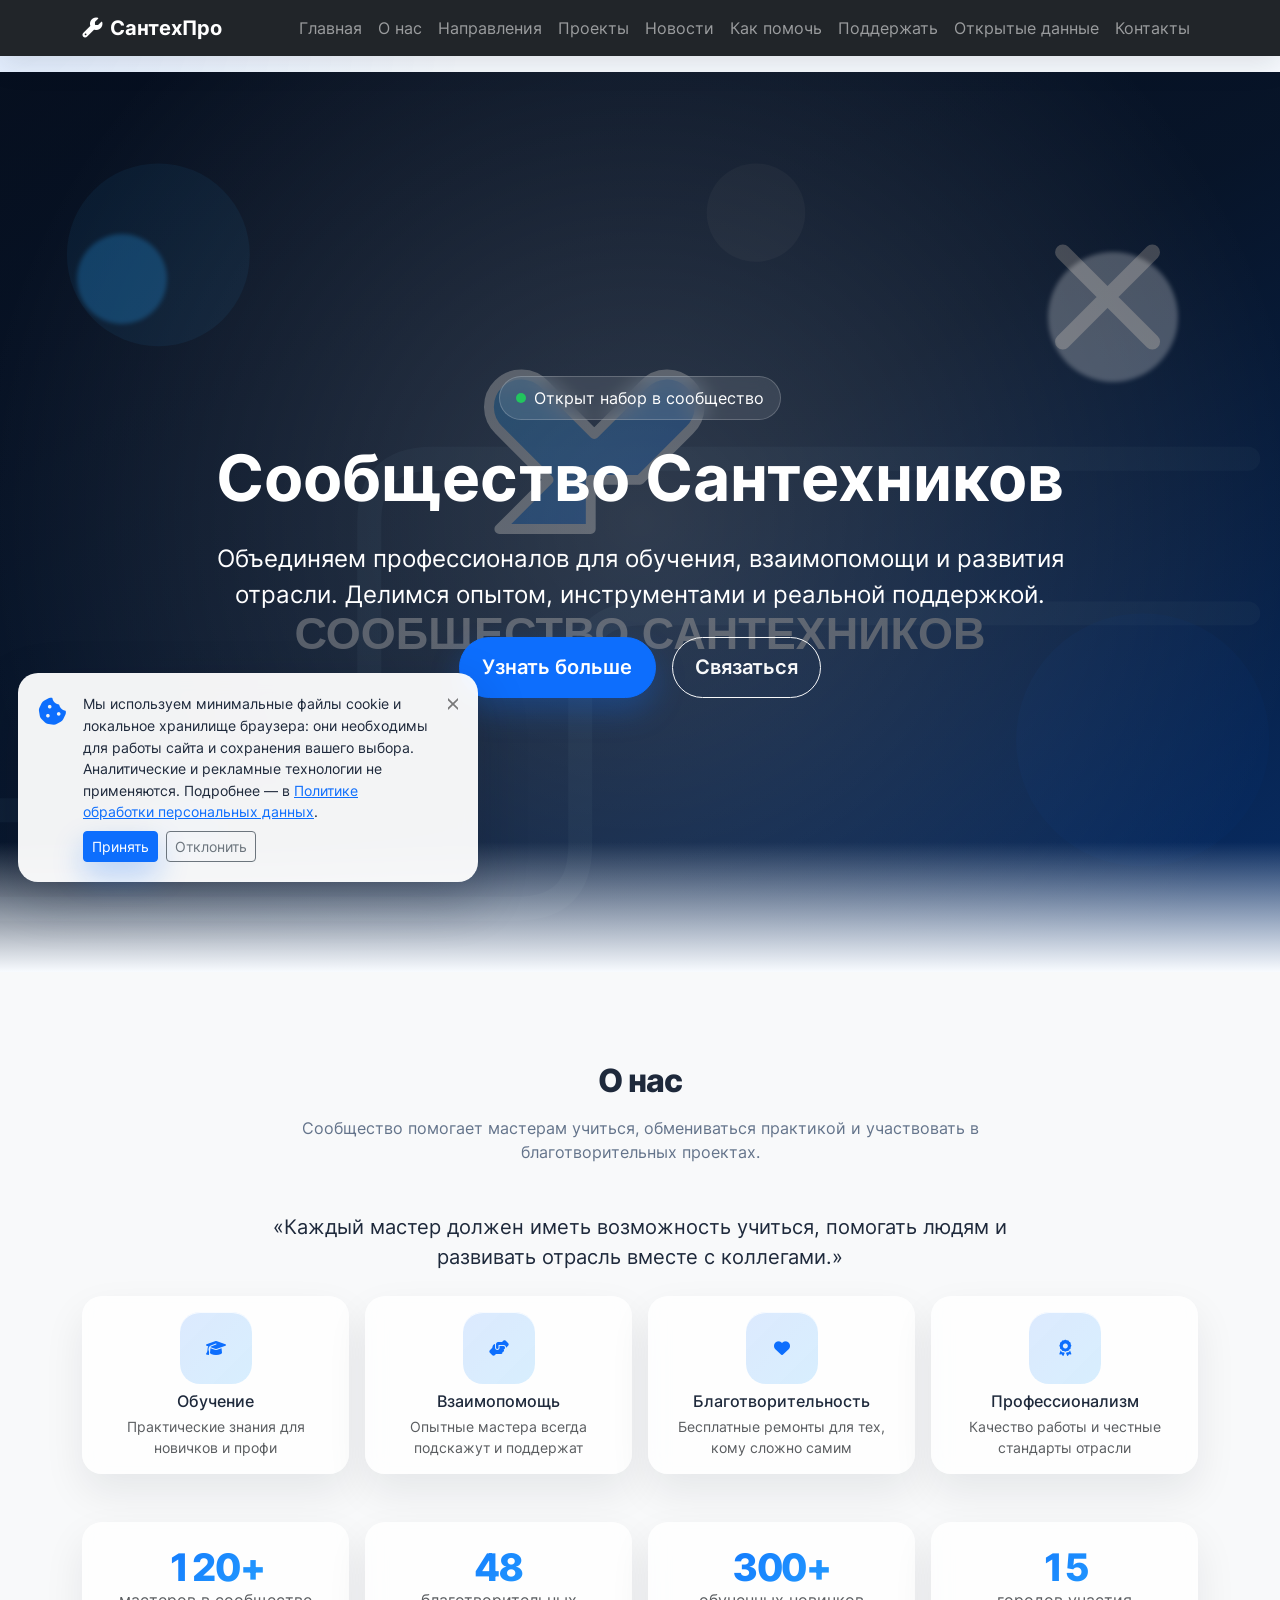
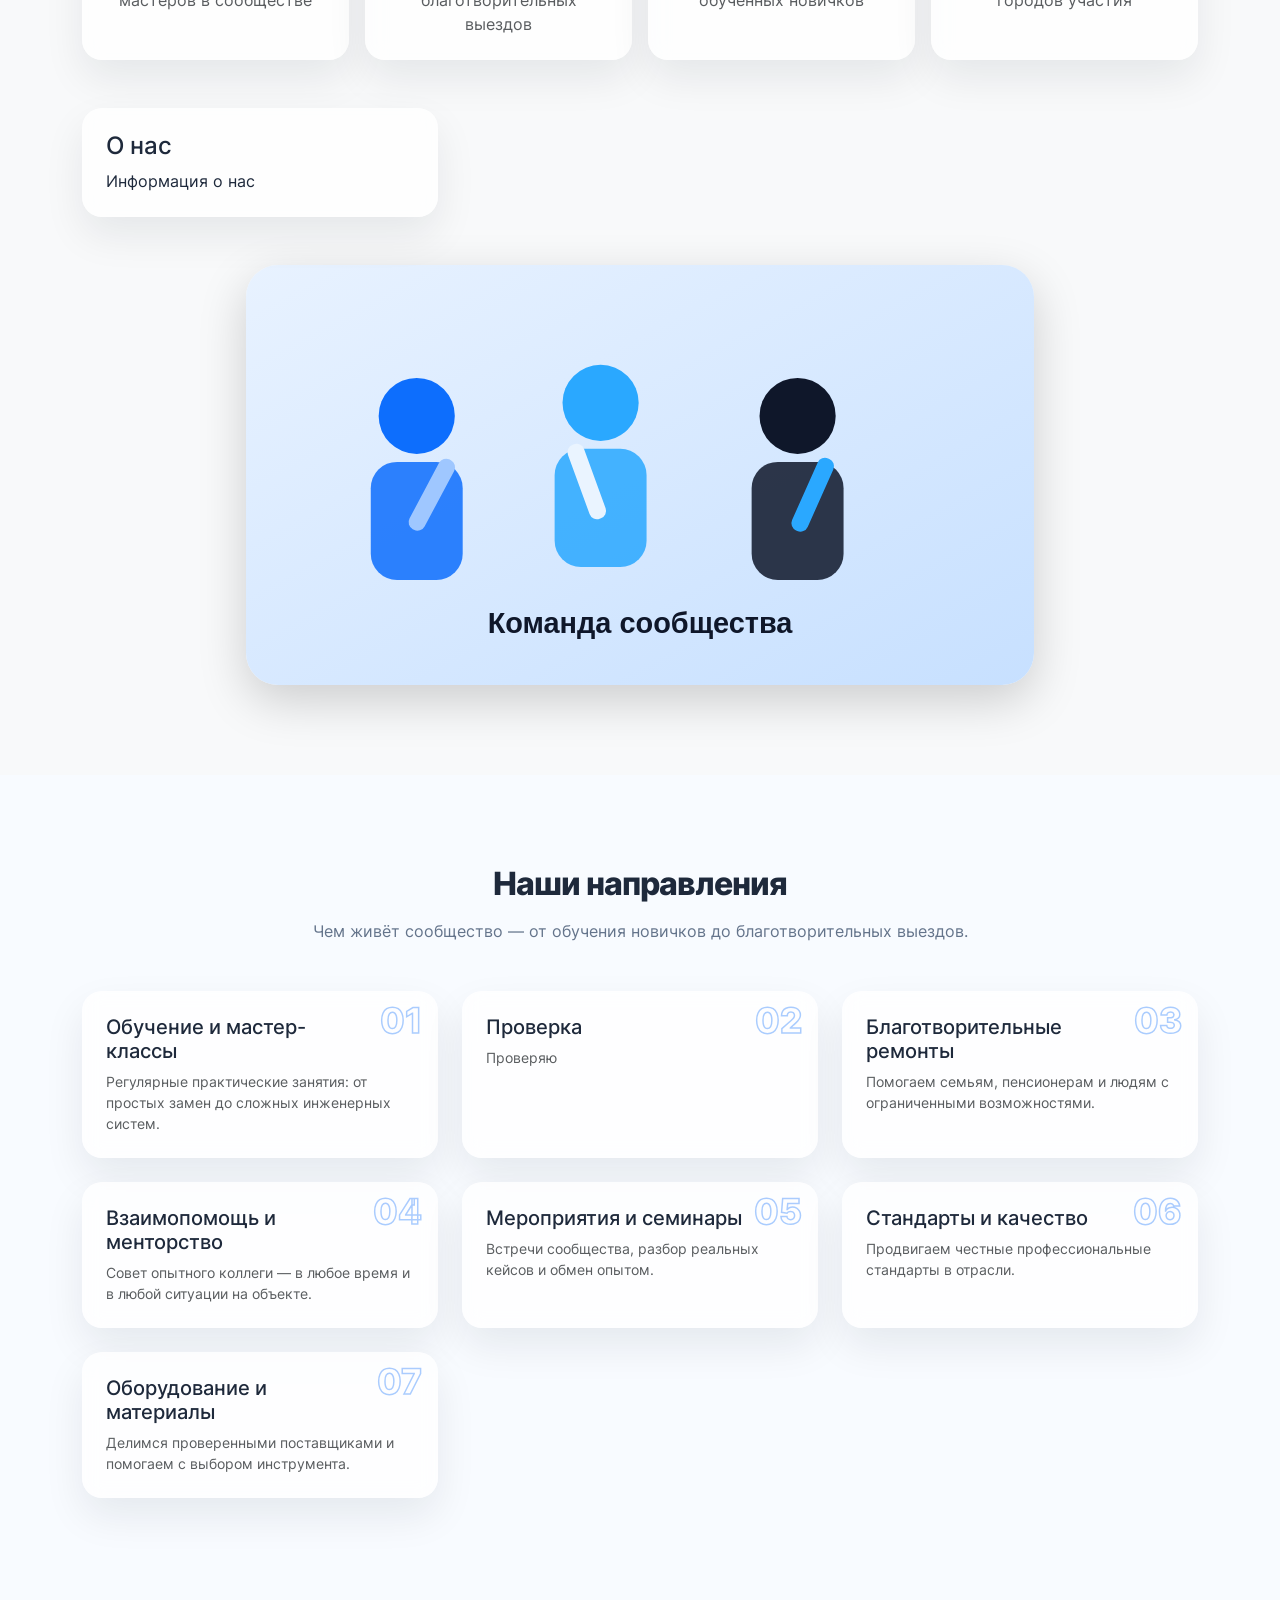
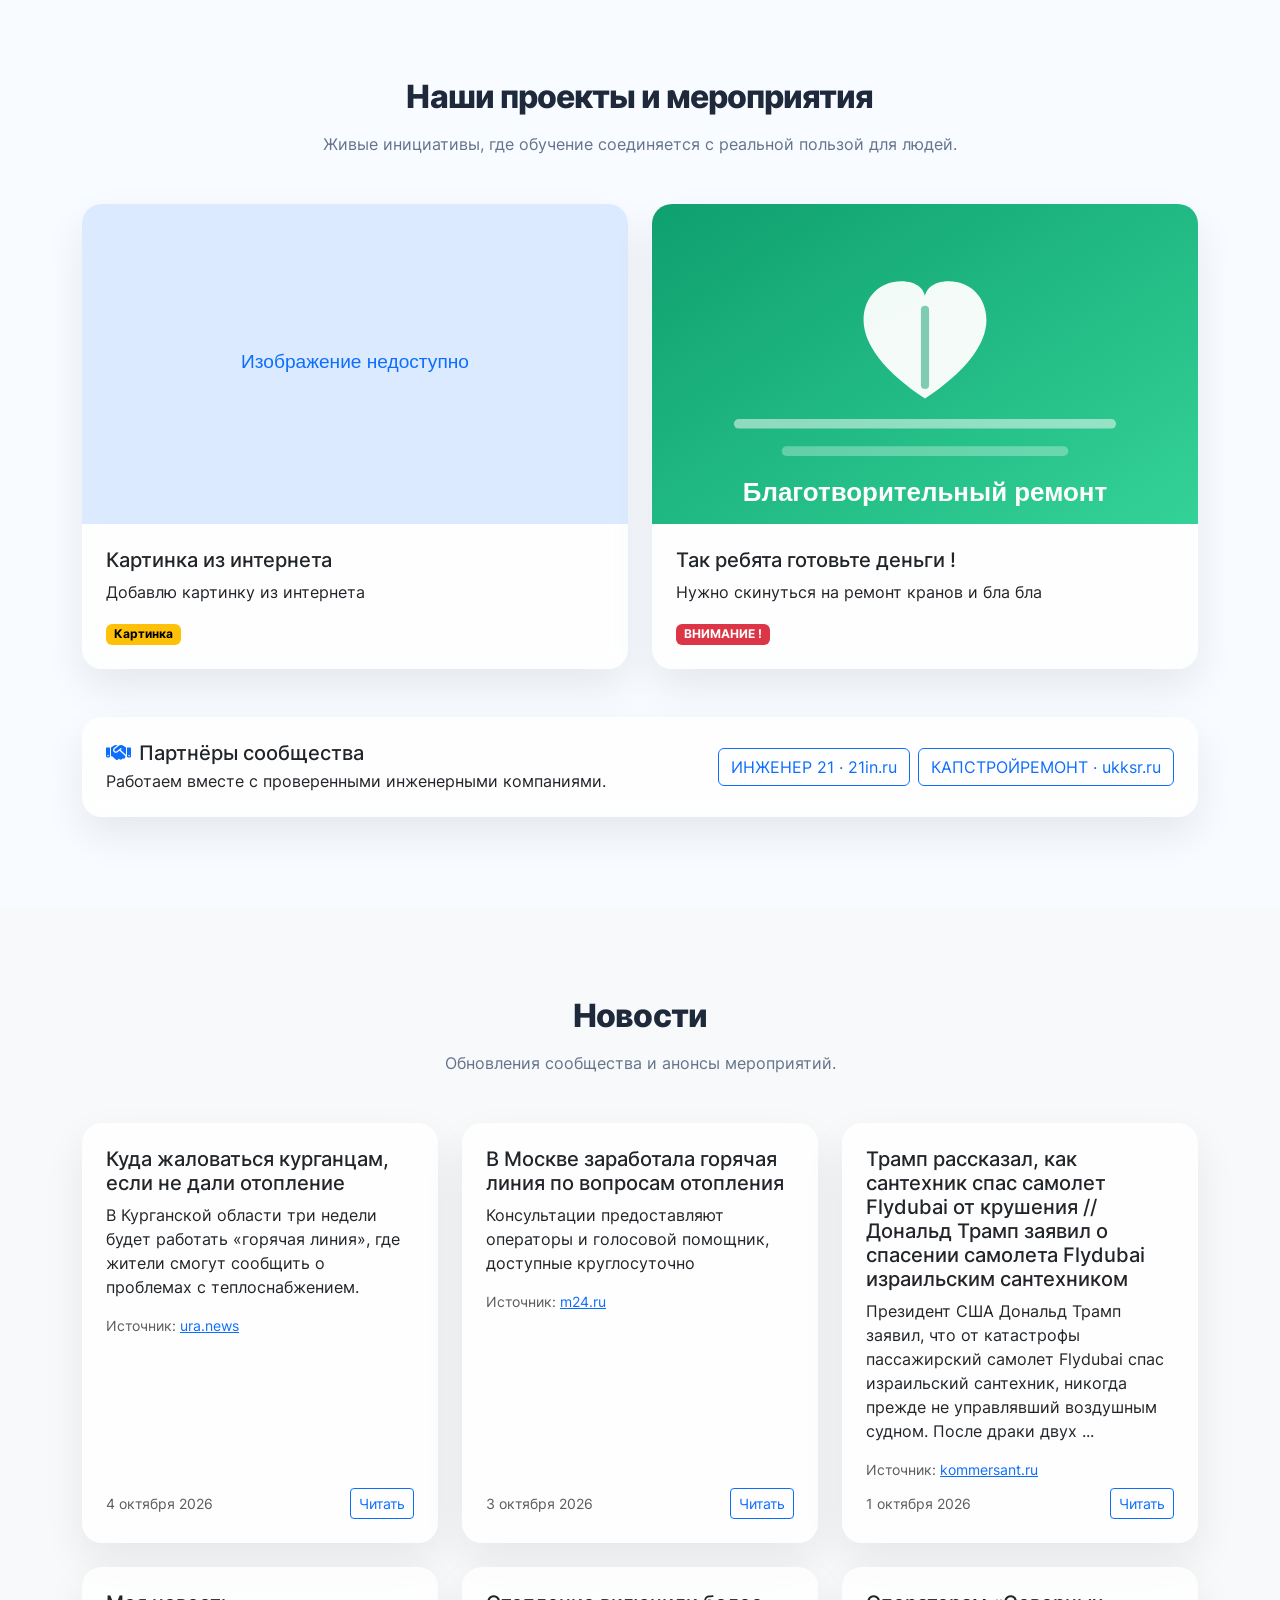
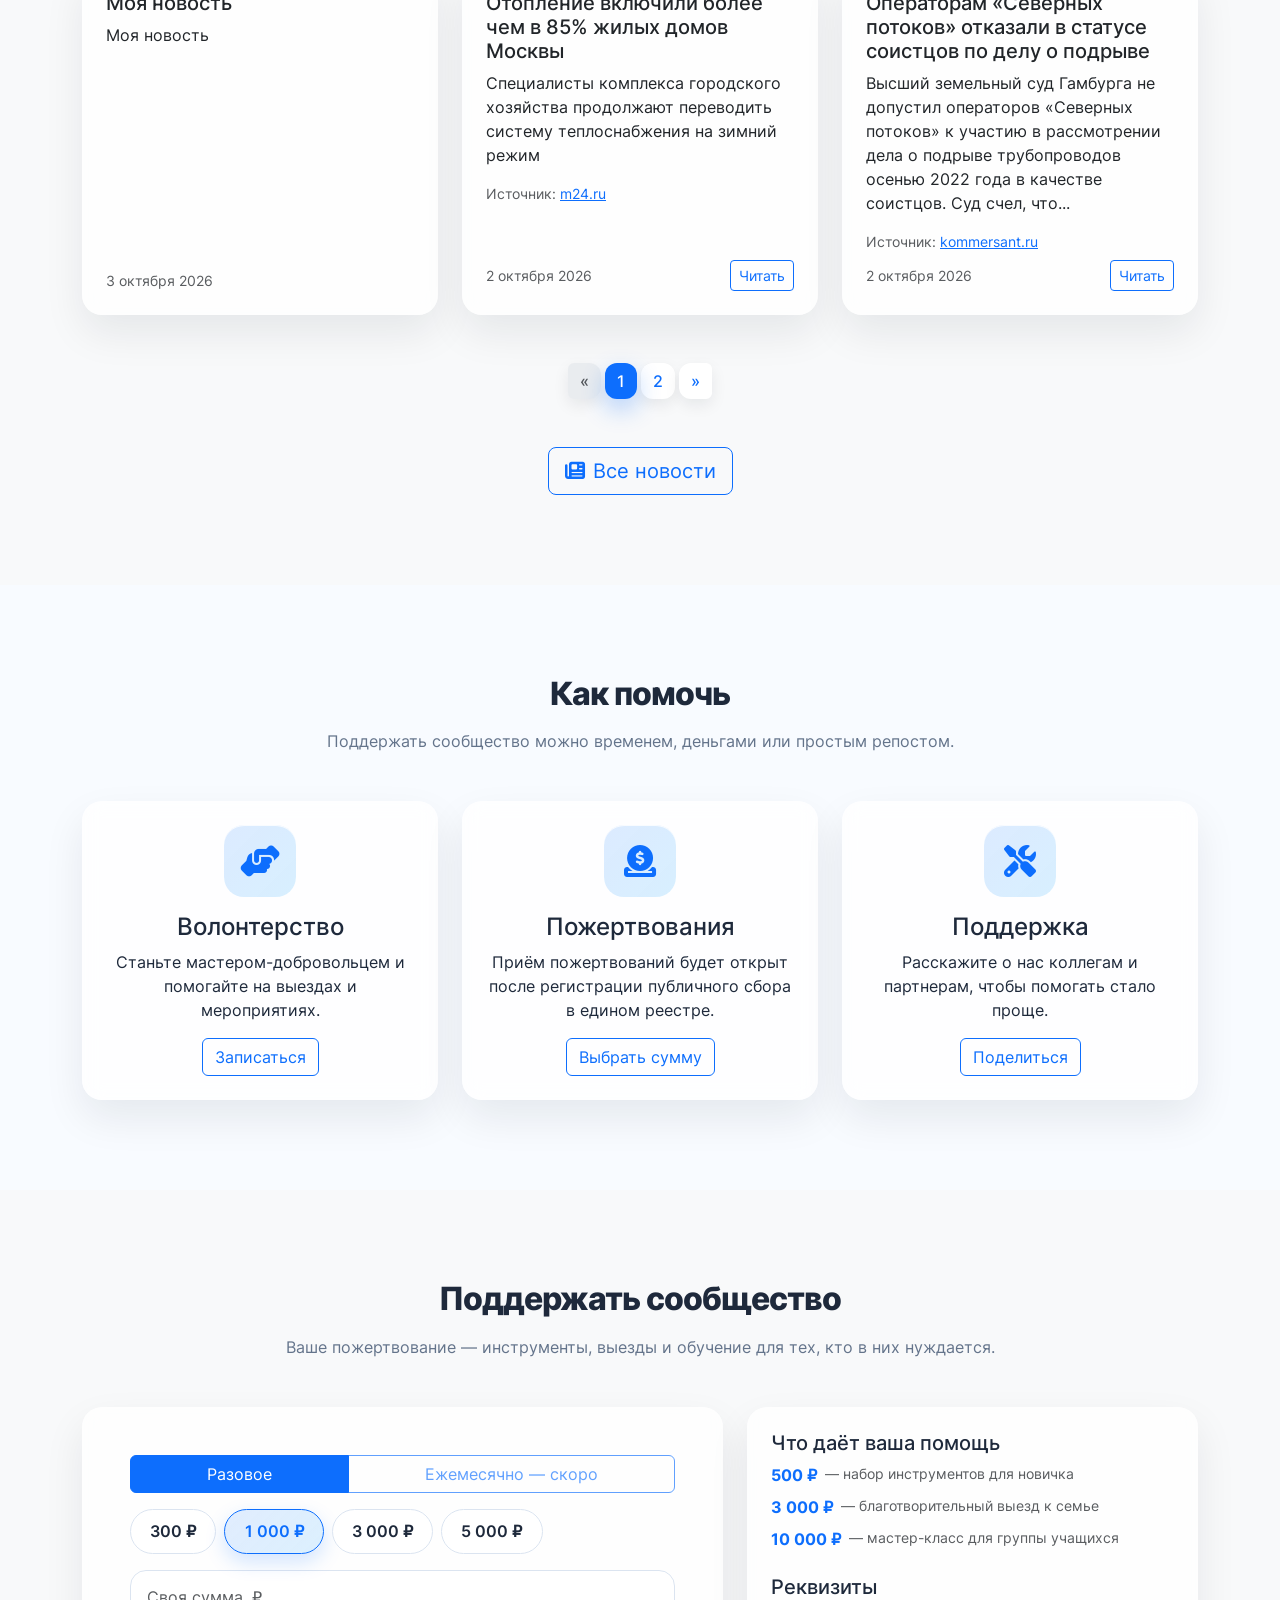
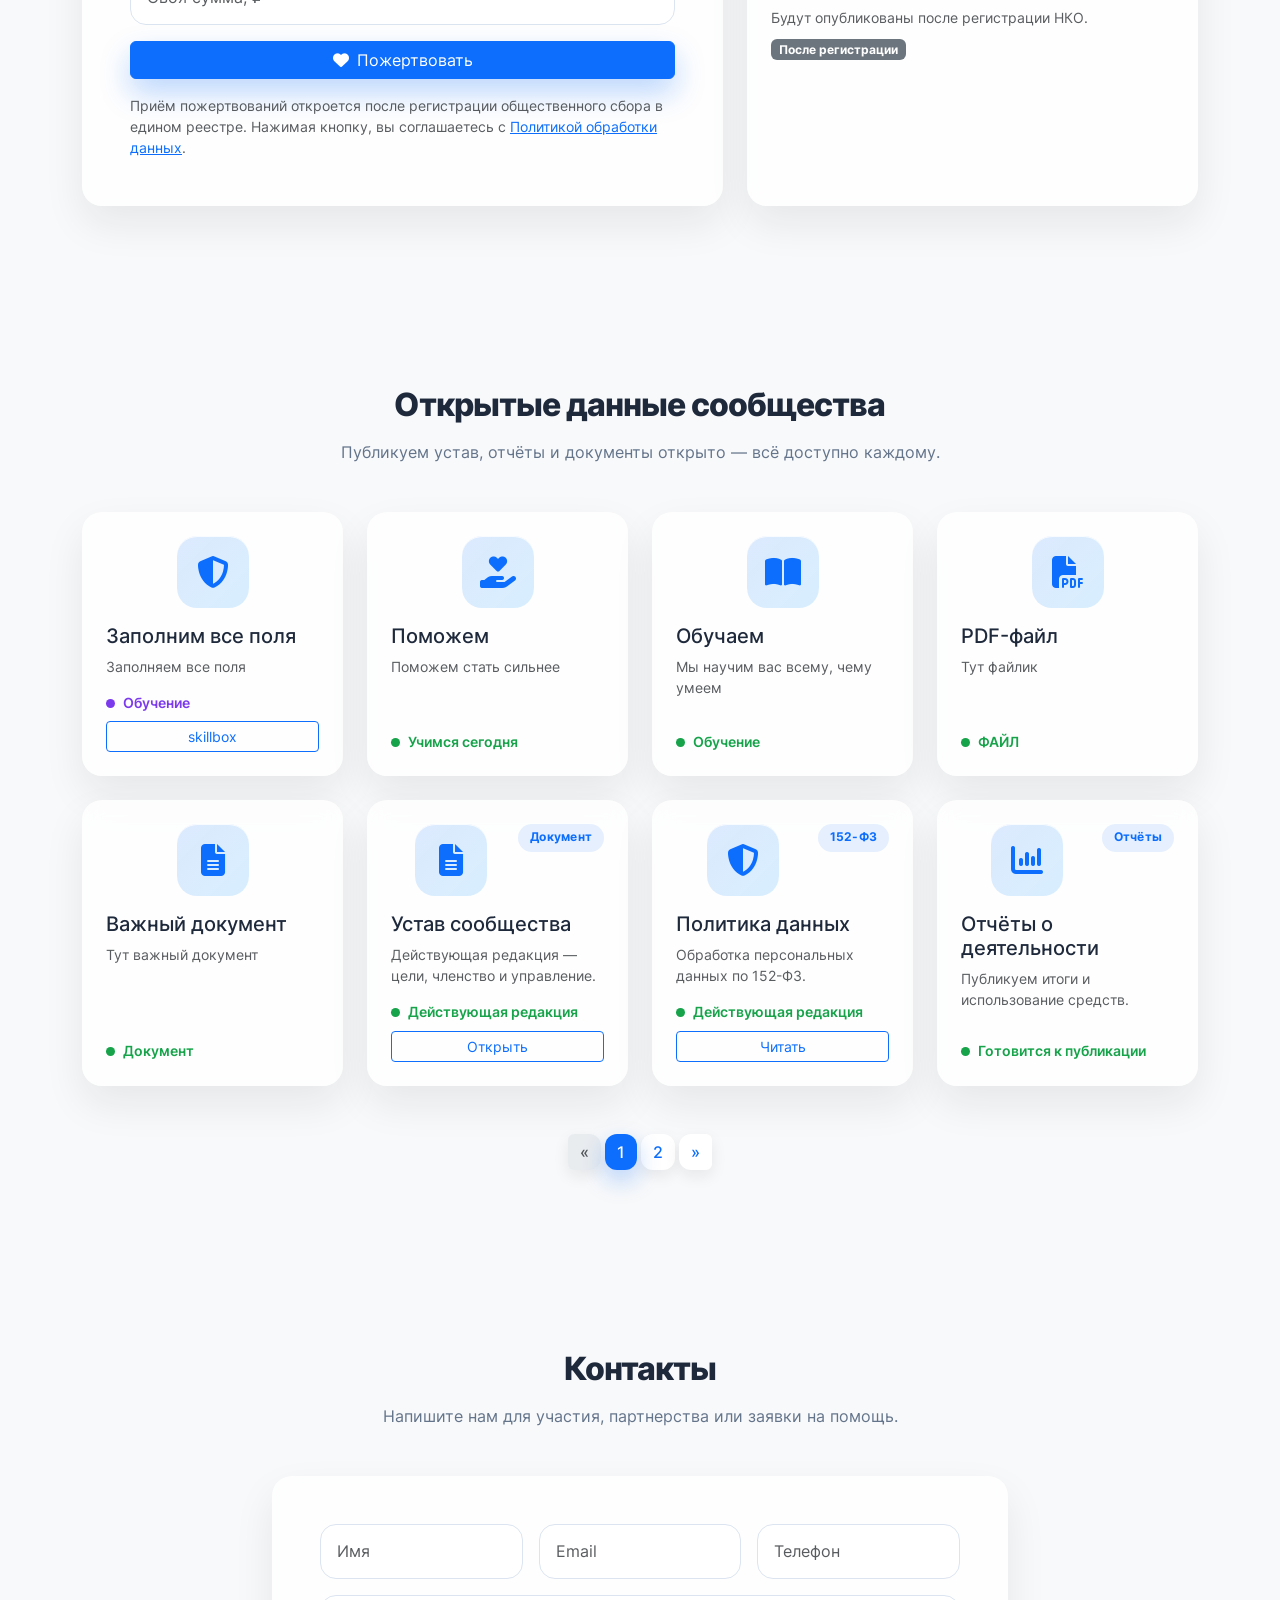
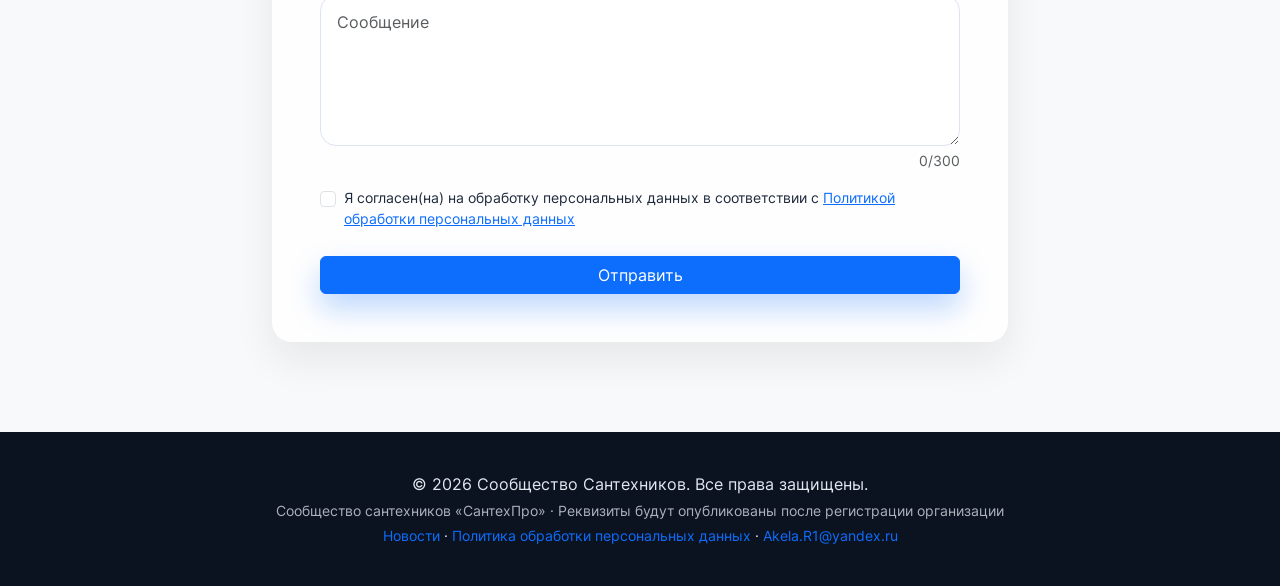
<file: index.html>
<!DOCTYPE html>
<html lang="ru">
<head>
    <meta charset="UTF-8">
    <meta name="viewport" content="width=device-width, initial-scale=1.0">
    <title>Сообщество Сантехников — Главная</title>
    <link rel="icon" href="data:image/svg+xml,%3Csvg xmlns='http://www.w3.org/2000/svg' viewBox='0 0 24 24'%3E%3Cpath fill='%230d6efd' d='M22 5.2l-3.4 3.4-3.2-3.2L18.8 2A5 5 0 0 0 12.5 8.6L2.7 18.4a1.5 1.5 0 0 0 0 2.1l.8.8a1.5 1.5 0 0 0 2.1 0L15.4 11.5A5 5 0 0 0 22 5.2z'/%3E%3C/svg%3E">
    <link href="https://cdn.jsdelivr.net/npm/bootstrap@5.3.3/dist/css/bootstrap.min.css" rel="stylesheet">
    <link href="https://cdnjs.cloudflare.com/ajax/libs/font-awesome/6.5.1/css/all.min.css" rel="stylesheet">
    <link rel="stylesheet" href="styles.css">
</head>
<body>
    <!-- Developer note: Navbar structure unchanged to preserve UX -->
    <nav class="navbar navbar-expand-lg navbar-dark bg-dark fixed-top">
        <div class="container">
            <a class="navbar-brand fw-bold" href="#home"><i class="fas fa-wrench me-2"></i>СантехПро</a>
            <button class="navbar-toggler" type="button" data-bs-toggle="collapse" data-bs-target="#navbarNav" aria-controls="navbarNav" aria-expanded="false" aria-label="Переключить навигацию">
                <span class="navbar-toggler-icon"></span>
            </button>
            <div class="collapse navbar-collapse" id="navbarNav">
                <ul class="navbar-nav ms-auto text-center text-lg-start">
                    <li class="nav-item"><a class="nav-link" href="#home">Главная</a></li>
                    <li class="nav-item"><a class="nav-link" href="#about">О нас</a></li>
                    <li class="nav-item"><a class="nav-link" href="#directions">Направления</a></li>
                    <li class="nav-item"><a class="nav-link" href="#projects">Проекты</a></li>
                    <li class="nav-item"><a class="nav-link" href="#news">Новости</a></li>
                    <li class="nav-item"><a class="nav-link" href="#help">Как помочь</a></li>
                    <li class="nav-item"><a class="nav-link" href="#donate">Поддержать</a></li>
                    <li class="nav-item"><a class="nav-link" href="#docs">Открытые данные</a></li>
                    <li class="nav-item"><a class="nav-link" href="#contact">Контакты</a></li>
                </ul>
            </div>
        </div>
    </nav>

    <section id="home" class="hero text-center">
        <div class="floating-shape shape1"></div>
        <div class="floating-shape shape2"></div>
        <div class="floating-shape shape3"></div>
        <div class="container position-relative">
            <div class="hero-badge reveal">
                <span class="pulse-dot"></span>
                <span>Открыт набор в сообщество</span>
            </div>
            <h1 class="display-3 fw-bold mb-4 reveal">Сообщество Сантехников</h1>
            <p class="lead fs-4 mb-4 mx-auto reveal" style="max-width: 900px;">Объединяем профессионалов для обучения, взаимопомощи и развития отрасли. Делимся опытом, инструментами и реальной поддержкой.</p>
            <div class="d-flex gap-3 justify-content-center flex-wrap reveal">
                <a href="#about" class="btn btn-primary btn-lg">Узнать больше</a>
                <a href="#contact" class="btn btn-outline-light btn-lg">Связаться</a>
            </div>
        </div>
        <div class="parallax"></div>
    </section>

    <section id="about" class="section bg-light">
        <div class="container">
            <h2 class="text-center section-title reveal">О нас</h2>
            <p class="section-subtitle text-center reveal">Сообщество помогает мастерам учиться, обмениваться практикой и участвовать в благотворительных проектах.</p>
            <div class="row justify-content-center mb-4 reveal">
                <div class="col-lg-9 text-center">
                    <p class="lead mb-0" id="missionQuote">«Каждый мастер должен иметь возможность учиться, помогать людям и развивать отрасль вместе с коллегами».</p>
                </div>
            </div>
            <div class="row g-3 mb-5" id="valuesContainer">
                <div class="col-12 text-center py-4" id="valuesLoader"><div class="spinner-border text-primary" role="status"><span class="visually-hidden">Загрузка...</span></div></div>
            </div>
            <div class="row g-3 mb-5 stats-strip" id="statsContainer">
                <div class="col-12 text-center py-4" id="statsLoader"><div class="spinner-border text-primary" role="status"><span class="visually-hidden">Загрузка...</span></div></div>
            </div>
            <div class="row g-4" id="aboutContainer"></div>
            <div class="text-center mt-5 reveal">
                <img src="images/team.svg" alt="Команда сантехников" class="img-fluid rounded-5 shadow-lg" style="max-height: 420px; object-fit: cover;" loading="lazy">
            </div>
        </div>
    </section>

    <section id="directions" class="section">
        <div class="container">
            <h2 class="text-center section-title reveal">Наши направления</h2>
            <p class="section-subtitle text-center reveal">Чем живёт сообщество — от обучения новичков до благотворительных выездов.</p>
            <div class="row g-4" id="directionsContainer">
                <div class="col-12 text-center py-5" id="directionsLoader"><div class="spinner-border text-primary" role="status"><span class="visually-hidden">Загрузка...</span></div><p class="text-muted mt-3 mb-0">Загружаем направления...</p></div>
            </div>
        </div>
    </section>

    <section id="projects" class="section">
        <div class="container">
            <h2 class="text-center section-title reveal">Наши проекты и мероприятия</h2>
            <p class="section-subtitle text-center reveal">Живые инициативы, где обучение соединяется с реальной пользой для людей.</p>
            <div class="row g-4" id="projectsContainer"></div>
            <div class="row g-4 mt-4">
                <div class="col-12 reveal">
                    <div class="card project-card h-100">
                        <div class="card-body p-4 d-flex flex-wrap align-items-center justify-content-between gap-3">
                            <div class="me-auto">
                                <h5 class="card-title mb-1"><i class="fas fa-handshake me-2 text-primary"></i>Партнёры сообщества</h5>
                                <p class="card-text mb-0">Работаем вместе с проверенными инженерными компаниями.</p>
                            </div>
                            <div class="d-flex flex-wrap gap-2">
                                <a href="https://21in.ru/" class="btn btn-outline-primary" target="_blank" rel="noopener noreferrer">ИНЖЕНЕР 21 &middot; 21in.ru</a>
                                <a href="https://ukksr.ru/" class="btn btn-outline-primary" target="_blank" rel="noopener noreferrer">КАПСТРОЙРЕМОНТ &middot; ukksr.ru</a>
                            </div>
                        </div>
                    </div>
                </div>
            </div>
        </div>
    </section>

    <section id="news" class="section bg-light">
        <div class="container">
            <h2 class="text-center section-title reveal">Новости</h2>
            <p class="section-subtitle text-center reveal">Обновления сообщества и анонсы мероприятий.</p>
            <div class="row g-4" id="newsContainer">
                <div class="col-12 text-center py-5" id="newsLoader"><div class="spinner-border text-primary" role="status"><span class="visually-hidden">Загрузка...</span></div><p class="text-muted mt-3 mb-0">Загружаем новости...</p></div>
            </div>
            <nav aria-label="Страницы новостей" class="mt-5 d-none" id="newsPagination"></nav>
            <div class="text-center mt-5 reveal">
                <a href="novosti.html" class="btn btn-outline-primary btn-lg"><i class="fas fa-newspaper me-2"></i>Все новости</a>
            </div>
        </div>
    </section>

    <section id="help" class="section">
        <div class="container">
            <h2 class="text-center section-title reveal">Как помочь</h2>
            <p class="section-subtitle text-center reveal">Поддержать сообщество можно временем, деньгами или простым репостом.</p>
            <div class="row text-center g-4">
                <div class="col-md-4 reveal"><div class="glass-card h-100 p-4"><div class="icon-bubble"><i class="fas fa-hands-helping fa-2x"></i></div><h4>Волонтерство</h4><p>Станьте мастером-добровольцем и помогайте на выездах и мероприятиях.</p><a href="#contact" class="btn btn-outline-primary">Записаться</a></div></div>
                <div class="col-md-4 reveal"><div class="glass-card h-100 p-4"><div class="icon-bubble"><i class="fas fa-donate fa-2x"></i></div><h4>Пожертвования</h4><p>Приём пожертвований будет открыт после регистрации публичного сбора в едином реестре.</p><a href="#donate" class="btn btn-outline-primary">Выбрать сумму</a></div></div>
                <div class="col-md-4 reveal"><div class="glass-card h-100 p-4"><div class="icon-bubble"><i class="fas fa-tools fa-2x"></i></div><h4>Поддержка</h4><p>Расскажите о нас коллегам и партнерам, чтобы помогать стало проще.</p><button type="button" class="btn btn-outline-primary" id="shareBtn">Поделиться</button></div></div>
            </div>
        </div>
    </section>

    <section id="donate" class="section bg-light">
        <div class="container">
            <h2 class="text-center section-title reveal">Поддержать сообщество</h2>
            <p class="section-subtitle text-center reveal">Ваше пожертвование — инструменты, выезды и обучение для тех, кто в них нуждается.</p>
            <div class="row g-4">
                <div class="col-lg-7 reveal">
                    <div class="glass-card h-100 p-4 p-md-5">
                        <div class="btn-group w-100 mb-3" role="group" aria-label="Периодичность">
                            <button type="button" class="btn btn-outline-primary active">Разовое</button>
                            <button type="button" class="btn btn-outline-primary" disabled>Ежемесячно — скоро</button>
                        </div>
                        <div class="d-flex flex-wrap gap-2 mb-3" id="donAmounts">
                            <button type="button" class="btn btn-donate" data-amount="300">300 ₽</button>
                            <button type="button" class="btn btn-donate active" data-amount="1000">1 000 ₽</button>
                            <button type="button" class="btn btn-donate" data-amount="3000">3 000 ₽</button>
                            <button type="button" class="btn btn-donate" data-amount="5000">5 000 ₽</button>
                        </div>
                        <input type="number" min="100" class="form-control mb-3" id="donCustom" placeholder="Своя сумма, ₽">
                        <button type="button" class="btn btn-primary w-100" id="donateSubmit"><i class="fas fa-heart me-2"></i>Пожертвовать</button>
                        <p class="text-muted small mt-3 mb-0">Приём пожертвований откроется после регистрации общественного сбора в едином реестре. Нажимая кнопку, вы соглашаетесь с <a href="politika.html" target="_blank" rel="noopener">Политикой обработки данных</a>.</p>
                    </div>
                </div>
                <div class="col-lg-5 reveal">
                    <div class="glass-card h-100 p-4">
                        <h5>Что даёт ваша помощь</h5>
                        <ul class="list-unstyled">
                            <li class="d-flex gap-2 mb-2"><span class="text-primary fw-bold don-sum">500 ₽</span><span class="text-muted small">— набор инструментов для новичка</span></li>
                            <li class="d-flex gap-2 mb-2"><span class="text-primary fw-bold don-sum">3 000 ₽</span><span class="text-muted small">— благотворительный выезд к семье</span></li>
                            <li class="d-flex gap-2 mb-2"><span class="text-primary fw-bold don-sum">10 000 ₽</span><span class="text-muted small">— мастер-класс для группы учащихся</span></li>
                        </ul>
                        <h5 class="mt-4">Реквизиты</h5>
                        <p class="text-muted small mb-2">Будут опубликованы после регистрации НКО.</p>
                        <span class="badge text-bg-secondary">После регистрации</span>
                    </div>
                </div>
            </div>
        </div>
    </section>

    <section id="docs" class="section bg-light">
        <div class="container">
            <h2 class="text-center section-title reveal">Открытые данные сообщества</h2>
            <p class="section-subtitle text-center reveal">Публикуем устав, отчёты и документы открыто — всё доступно каждому.</p>
            <div class="row g-4" id="docsContainer">
                <div class="col-12 text-center py-5" id="docsLoader"><div class="spinner-border text-primary" role="status"><span class="visually-hidden">Загрузка...</span></div><p class="text-muted mt-3 mb-0">Загружаем документы...</p></div>
            </div>
            <nav aria-label="Страницы документов" class="mt-5 d-none" id="docsPagination"></nav>
        </div>
    </section>

    <section id="contact" class="section bg-light">
        <div class="container">
            <h2 class="text-center section-title reveal">Контакты</h2>
            <p class="section-subtitle text-center reveal">Напишите нам для участия, партнерства или заявки на помощь.</p>
            <div class="row">
                <div class="col-lg-8 mx-auto reveal">
                    <div class="glass-card p-4 p-md-5">
                        <!-- Developer note: contact form sends data to send-mail.php via PHPMailer SMTP -->
                        <form id="contactForm" novalidate>
                            <div class="row g-3">
                                <div class="col-md-4">
                                    <input type="text" class="form-control" name="name" placeholder="Имя" required autocomplete="name">
                                    <div class="invalid-feedback">Укажите имя.</div>
                                </div>
                                <div class="col-md-4">
                                    <input type="email" class="form-control" name="email" placeholder="Email" required autocomplete="email">
                                    <div class="invalid-feedback">Укажите корректный email.</div>
                                </div>
                                <div class="col-md-4">
                                    <input type="tel" class="form-control" name="phone" placeholder="Телефон" required autocomplete="tel"
                                           maxlength="20" pattern="^[\d\s\-\(\)\+]{10,20}$" title="Например: +7 (999) 123-45-67">
                                    <div class="invalid-feedback">Укажите телефон: от 10 до 15 цифр, например +7 (999) 123-45-67.</div>
                                </div>
                            </div>
                            <div class="mt-3">
                                <textarea class="form-control" name="message" rows="5" placeholder="Сообщение" required maxlength="300"></textarea>
                                <div class="d-flex justify-content-end mt-1">
                                    <small class="text-muted" id="messageCounter">0/300</small>
                                </div>
                                <div class="invalid-feedback">Напишите сообщение.</div>
                            </div>
                            <div class="form-check mt-3">
                                <input class="form-check-input" type="checkbox" name="consent" id="consentCheck" required>
                                <label class="form-check-label small" for="consentCheck">Я согласен(на) на обработку персональных данных в соответствии с <a href="politika.html" target="_blank" rel="noopener">Политикой обработки персональных данных</a></label>
                                <div class="invalid-feedback">Отметьте согласие на обработку данных.</div>
                            </div>
                            <button type="submit" class="btn btn-primary w-100 mt-4">Отправить</button>
                        </form>
                    </div>
                </div>
            </div>
        </div>
    </section>

    <footer class="text-center">
        <div class="container">
            <p class="mb-1">&copy; 2026 Сообщество Сантехников. Все права защищены.</p>
            <!-- TODO(владелец): после регистрации НКО впишите реальные реквизиты вместо заглушек -->
            <p class="mb-1 small opacity-75">Сообщество сантехников «СантехПро» &middot; <!-- TODO(владелец): после регистрации организации укажите ИНН, ОГРН и адрес -->Реквизиты будут опубликованы после регистрации организации</p>
            <p class="mb-0 small"><a href="novosti.html" class="text-decoration-none">Новости</a> &middot; <a href="politika.html" class="text-decoration-none">Политика обработки персональных данных</a> &middot; <a href="mailto:Akela.R1@yandex.ru" class="text-decoration-none">Akela.R1@yandex.ru</a></p>
        </div>
    </footer>

    <div class="modal fade" id="ustavModal" tabindex="-1" aria-hidden="true">
        <div class="modal-dialog modal-dialog-centered">
            <div class="modal-content">
                <div class="modal-header">
                    <h5 class="modal-title">Устав</h5>
                    <button type="button" class="btn-close" data-bs-dismiss="modal" aria-label="Закрыть"></button>
                </div>
                <div class="modal-body">Ознакомьтесь с уставом сообщества: <a href="ustav.html">Открыть устав</a> (можно сохранить в PDF).</div>
            </div>
        </div>
    </div>

    <button class="scroll-top" id="scrollTopBtn" aria-label="Наверх"><i class="fas fa-arrow-up"></i></button>

    <div class="cookie-banner" id="cookieBanner" role="dialog" aria-live="polite" aria-label="Согласие на использование cookie" hidden>
        <div class="d-flex align-items-start gap-3">
            <i class="fas fa-cookie-bite fa-2x text-primary mt-1"></i>
            <div>
                <p class="mb-2">Мы используем минимальные файлы cookie и локальное хранилище браузера: они необходимы для работы сайта и сохранения вашего выбора. Аналитические и рекламные технологии не применяются. Подробнее — в <a href="politika.html">Политике обработки персональных данных</a>.</p>
                <div class="d-flex gap-2 flex-wrap">
                    <button type="button" class="btn btn-primary btn-sm" id="cookieAccept">Принять</button>
                    <button type="button" class="btn btn-outline-secondary btn-sm" id="cookieDecline">Отклонить</button>
                </div>
            </div>
            <button type="button" class="btn-close ms-auto" id="cookieClose" aria-label="Закрыть"></button>
        </div>
    </div>

    <div class="toast-container position-fixed bottom-0 end-0 p-3">
        <div id="siteToast" class="toast align-items-center text-bg-success border-0" role="alert" aria-live="polite" aria-atomic="true">
            <div class="d-flex">
                <div class="toast-body" id="toastText">Готово</div>
                <button type="button" class="btn-close btn-close-white me-2 m-auto" data-bs-dismiss="toast" aria-label="Закрыть"></button>
            </div>
        </div>
    </div>

    <!-- Попап результата отправки формы «Контакты» -->
    <div class="modal fade" id="contactResultModal" tabindex="-1" aria-labelledby="contactModalTitle" aria-hidden="true">
        <div class="modal-dialog modal-dialog-centered modal-sm">
            <div class="modal-content border-0" style="border-radius:1.25rem">
                <div class="modal-body text-center p-4">
                    <div class="contact-modal-icon ok" id="contactModalIcon"><i class="fas fa-check fa-2x"></i></div>
                    <h4 class="mb-2" id="contactModalTitle">Сообщение отправлено!</h4>
                    <p class="text-muted mb-4" id="contactModalText">Мы получили ваше обращение и ответим на указанную почту.</p>
                    <button type="button" class="btn btn-primary w-100" data-bs-dismiss="modal">Хорошо</button>
                </div>
            </div>
        </div>
    </div>

    <script src="https://cdn.jsdelivr.net/npm/bootstrap@5.3.3/dist/js/bootstrap.bundle.min.js"></script>
    <script src="script.js"></script>
</body>
</html>
</file>
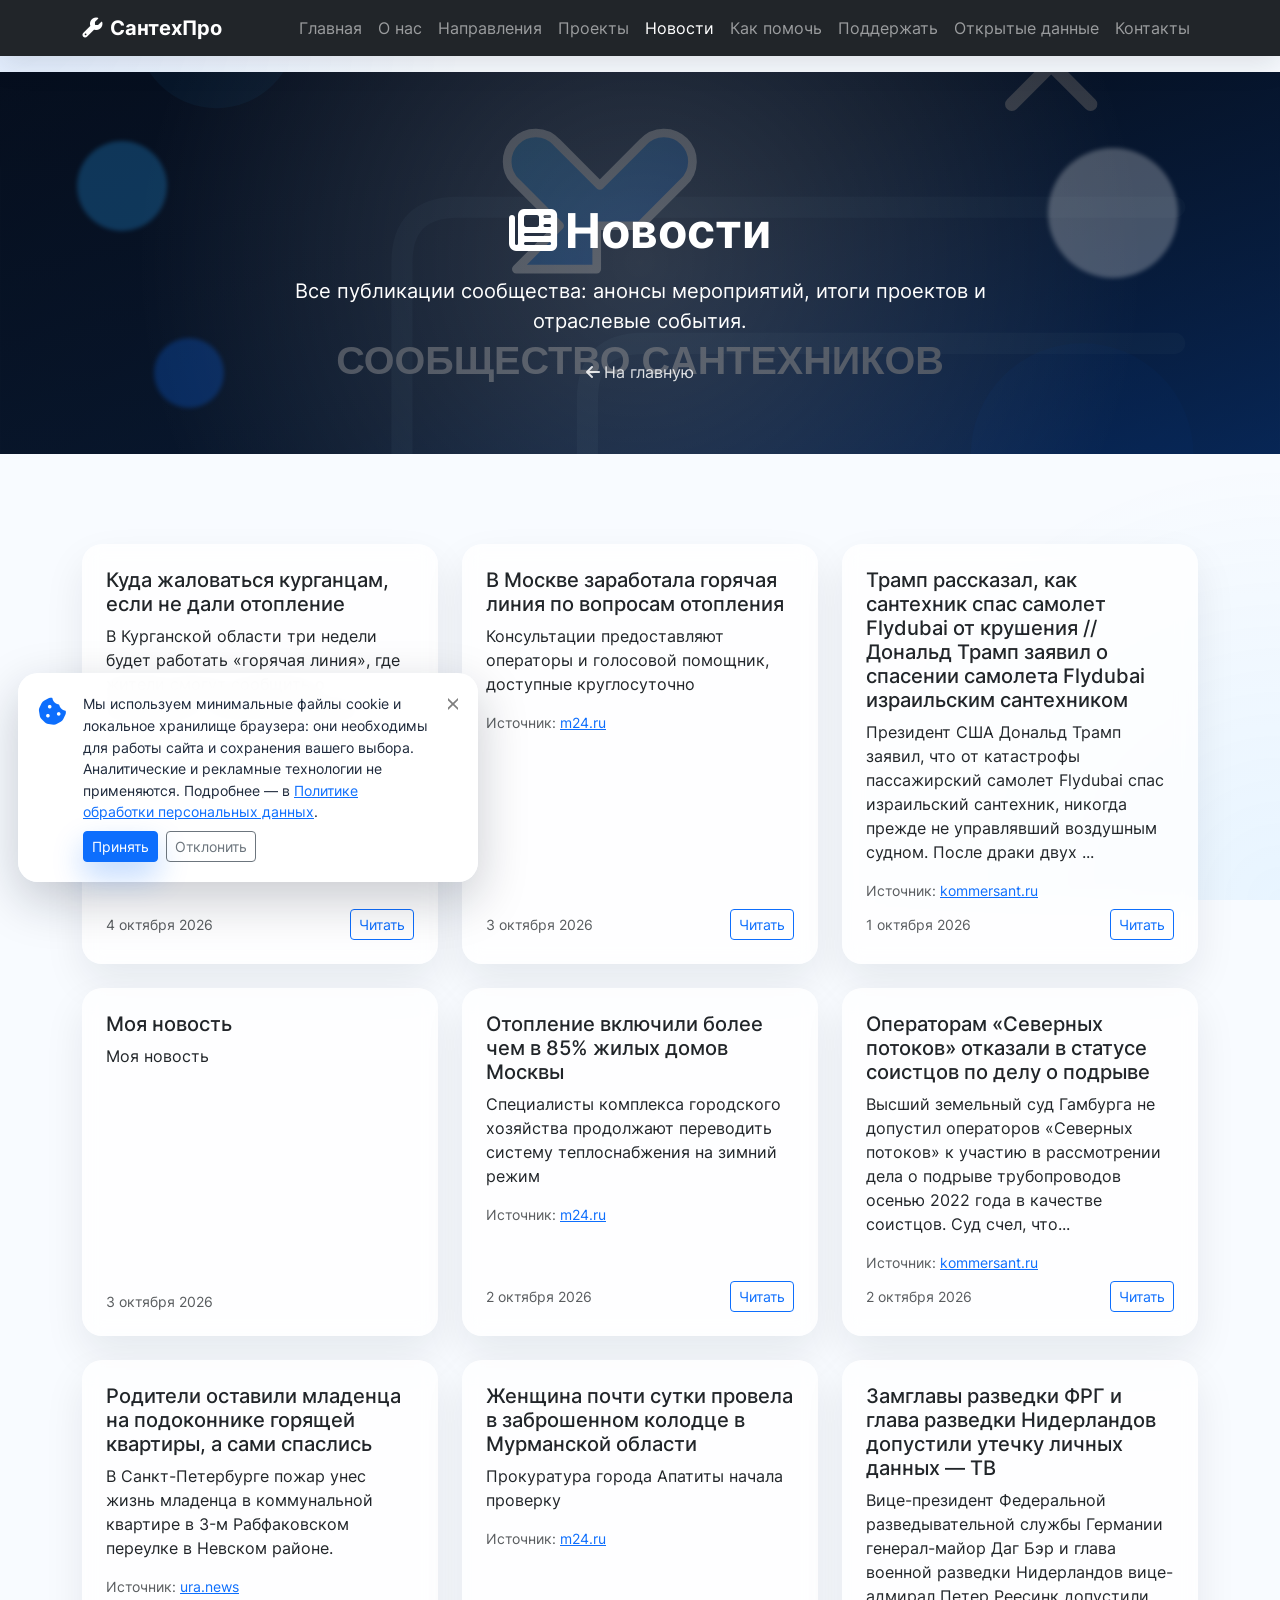
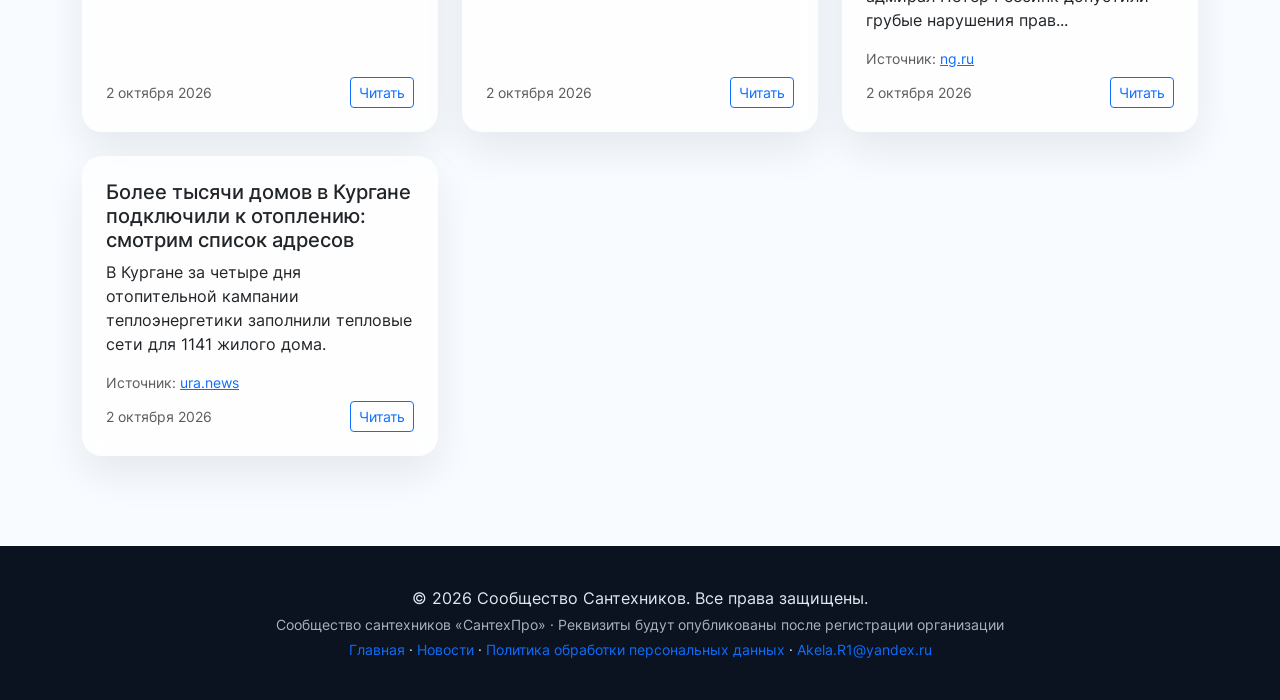
<file: novosti.html>
<!DOCTYPE html>
<html lang="ru">
<head>
    <meta charset="UTF-8">
    <meta name="viewport" content="width=device-width, initial-scale=1.0">
    <title>Новости — Сообщество Сантехников</title>
    <meta name="description" content="Новости сообщества сантехников «СантехПро»: обновления, анонсы мероприятий и отраслевые события.">
    <link rel="icon" href="data:image/svg+xml,%3Csvg xmlns='http://www.w3.org/2000/svg' viewBox='0 0 24 24'%3E%3Cpath fill='%230d6efd' d='M22 5.2l-3.4 3.4-3.2-3.2L18.8 2A5 5 0 0 0 12.5 8.6L2.7 18.4a1.5 1.5 0 0 0 0 2.1l.8.8a1.5 1.5 0 0 0 2.1 0L15.4 11.5A5 5 0 0 0 22 5.2z'/%3E%3C/svg%3E">
    <link href="https://cdn.jsdelivr.net/npm/bootstrap@5.3.3/dist/css/bootstrap.min.css" rel="stylesheet">
    <link href="https://cdnjs.cloudflare.com/ajax/libs/font-awesome/6.5.1/css/all.min.css" rel="stylesheet">
    <link rel="stylesheet" href="styles.css">
    <style>
        /* Developer note: compact page header reuses hero visuals without full-screen height */
        .page-hero{
            position:relative;
            color:#fff;
            text-align:center;
            background:linear-gradient(rgba(4,9,20,.78), rgba(4,9,20,.66)), url('images/hero-bg.svg') center/cover;
            padding:130px 0 70px;
            isolation:isolate;
            overflow:hidden;
        }
        .page-hero::after{
            content:'';
            position:absolute;
            inset:-40% -10%;
            background:radial-gradient(circle, rgba(255,255,255,.16) 0, rgba(255,255,255,0) 60%);
            animation:floatGlow 10s ease-in-out infinite;
            z-index:-1;
        }
        .page-hero .lead{max-width:760px;margin-left:auto;margin-right:auto}
        .back-link{color:rgba(255,255,255,.85)}
        .back-link:hover{color:#fff}
        @media (max-width:991.98px){.page-hero{padding:115px 0 60px}}
        @media (max-width:360px){.page-hero{padding:100px 0 50px}.page-hero h1{font-size:1.55rem}}
    </style>
</head>
<body>
    <nav class="navbar navbar-expand-lg navbar-dark bg-dark fixed-top">
        <div class="container">
            <a class="navbar-brand fw-bold" href="index.html"><i class="fas fa-wrench me-2"></i>СантехПро</a>
            <button class="navbar-toggler" type="button" data-bs-toggle="collapse" data-bs-target="#navbarNav" aria-controls="navbarNav" aria-expanded="false" aria-label="Переключить навигацию">
                <span class="navbar-toggler-icon"></span>
            </button>
            <div class="collapse navbar-collapse" id="navbarNav">
                <ul class="navbar-nav ms-auto text-center text-lg-start">
                    <li class="nav-item"><a class="nav-link" href="index.html">Главная</a></li>
                    <li class="nav-item"><a class="nav-link" href="index.html#about">О нас</a></li>
                    <li class="nav-item"><a class="nav-link" href="index.html#directions">Направления</a></li>
                    <li class="nav-item"><a class="nav-link" href="index.html#projects">Проекты</a></li>
                    <li class="nav-item"><a class="nav-link active" aria-current="page" href="novosti.html">Новости</a></li>
                    <li class="nav-item"><a class="nav-link" href="index.html#help">Как помочь</a></li>
                    <li class="nav-item"><a class="nav-link" href="index.html#donate">Поддержать</a></li>
                    <li class="nav-item"><a class="nav-link" href="index.html#docs">Открытые данные</a></li>
                    <li class="nav-item"><a class="nav-link" href="index.html#contact">Контакты</a></li>
                </ul>
            </div>
        </div>
    </nav>

    <header class="page-hero">
        <div class="floating-shape shape1"></div>
        <div class="floating-shape shape2"></div>
        <div class="floating-shape shape3"></div>
        <div class="container position-relative">
            <h1 class="display-5 fw-bold mb-3 reveal"><i class="fas fa-newspaper me-2"></i>Новости</h1>
            <p class="lead mb-4 reveal">Все публикации сообщества: анонсы мероприятий, итоги проектов и отраслевые события.</p>
            <a href="index.html" class="back-link text-decoration-none reveal"><i class="fas fa-arrow-left me-1"></i>На главную</a>
        </div>
    </header>

    <main class="section">
        <div class="container">
            <div class="row g-4" id="newsContainer">
                <div class="col-12 text-center py-5" id="newsLoader"><div class="spinner-border text-primary" role="status"><span class="visually-hidden">Загрузка...</span></div><p class="text-muted mt-3 mb-0">Загружаем новости...</p></div>
            </div>
        </div>
    </main>

    <footer class="text-center">
        <div class="container">
            <p class="mb-1">&copy; 2026 Сообщество Сантехников. Все права защищены.</p>
            <p class="mb-1 small opacity-75">Сообщество сантехников «СантехПро» &middot; <!-- TODO(владелец): после регистрации организации укажите ИНН, ОГРН и адрес -->Реквизиты будут опубликованы после регистрации организации</p>
            <p class="mb-0 small"><a href="index.html" class="text-decoration-none">Главная</a> &middot; <a href="novosti.html" class="text-decoration-none">Новости</a> &middot; <a href="politika.html" class="text-decoration-none">Политика обработки персональных данных</a> &middot; <a href="mailto:Akela.R1@yandex.ru" class="text-decoration-none">Akela.R1@yandex.ru</a></p>
        </div>
    </footer>

    <button class="scroll-top" id="scrollTopBtn" aria-label="Наверх"><i class="fas fa-arrow-up"></i></button>

    <div class="cookie-banner" id="cookieBanner" role="dialog" aria-live="polite" aria-label="Согласие на использование cookie" hidden>
        <div class="d-flex align-items-start gap-3">
            <i class="fas fa-cookie-bite fa-2x text-primary mt-1"></i>
            <div>
                <p class="mb-2">Мы используем минимальные файлы cookie и локальное хранилище браузера: они необходимы для работы сайта и сохранения вашего выбора. Аналитические и рекламные технологии не применяются. Подробнее — в <a href="politika.html">Политике обработки персональных данных</a>.</p>
                <div class="d-flex gap-2 flex-wrap">
                    <button type="button" class="btn btn-primary btn-sm" id="cookieAccept">Принять</button>
                    <button type="button" class="btn btn-outline-secondary btn-sm" id="cookieDecline">Отклонить</button>
                </div>
            </div>
            <button type="button" class="btn-close ms-auto" id="cookieClose" aria-label="Закрыть"></button>
        </div>
    </div>

    <script src="https://cdn.jsdelivr.net/npm/bootstrap@5.3.3/dist/js/bootstrap.bundle.min.js"></script>
    <script>
    // Developer note: standalone page script — script.js depends on index-only elements (contactForm, toast)
    const observer = new IntersectionObserver(entries => {
        entries.forEach(entry => {
            if (entry.isIntersecting) entry.target.classList.add('visible');
        });
    }, { threshold: 0.12 });
    document.querySelectorAll('.reveal').forEach(el => observer.observe(el));

    const scrollTopBtn = document.getElementById('scrollTopBtn');
    window.addEventListener('scroll', () => {
        scrollTopBtn.classList.toggle('show', window.scrollY > 300);
    });
    scrollTopBtn.addEventListener('click', () => window.scrollTo({ top: 0, behavior: 'smooth' }));

    const MONTHS_RU = ['января', 'февраля', 'марта', 'апреля', 'мая', 'июня', 'июля', 'августа', 'сентября', 'октября', 'ноября', 'декабря'];

    function formatDate(isoDate) {
        const d = new Date(isoDate + 'T00:00:00');
        if (isNaN(d)) return isoDate;
        return `${d.getDate()} ${MONTHS_RU[d.getMonth()]} ${d.getFullYear()}`;
    }

    function escapeHtml(str) {
        const div = document.createElement('div');
        div.textContent = str;
        return div.innerHTML;
    }

    async function loadNews() {
        const container = document.getElementById('newsContainer');
        const loader = document.getElementById('newsLoader');

        try {
            const response = await fetch('data/news.json');
            if (!response.ok) throw new Error('HTTP ' + response.status);
            const items = await response.json();
            if (!Array.isArray(items) || items.length === 0) throw new Error('empty');

            loader?.remove();
            container.innerHTML = items.map(item => `
                <div class="col-md-6 col-lg-4 reveal">
                    <div class="card news-card h-100">
                        <div class="card-body p-4 d-flex flex-column">
                            <h5 class="card-title">${escapeHtml(item.title)}</h5>
                            ${item.description ? `<p class="card-text">${escapeHtml(item.description)}</p>` : ''}
                            ${item.source && item.source.name ? `<small class="text-muted d-block mb-2">Источник: ${item.source.link
                                ? `<a href="${encodeURI(item.source.link)}" target="_blank" rel="noopener noreferrer">${escapeHtml(item.source.name)}</a>`
                                : escapeHtml(item.source.name)}</small>` : ''}
                            <div class="mt-auto d-flex justify-content-between align-items-center">
                                <small class="text-muted">${formatDate(item.date)}</small>
                                ${item.link ? `<a href="${encodeURI(item.link)}" target="_blank" rel="noopener noreferrer" class="btn btn-sm btn-outline-primary">Читать</a>` : ''}
                            </div>
                        </div>
                    </div>
                </div>
            `).join('');
            container.querySelectorAll('.reveal').forEach(el => observer.observe(el));
            container.querySelectorAll('a[href^="http"]').forEach(a => {
                a.target = '_blank';
                a.rel = 'noopener noreferrer';
            });
        } catch (error) {
            loader?.remove();
            container.innerHTML = '<div class="col-12"><div class="alert alert-warning text-center mb-0">Новостей пока нет. Загляните позже или откройте <a href="index.html#news">раздел новостей на главной</a>.</div></div>';
        }
    }

    loadNews();

    // Cookie consent banner (choice is stored in localStorage, no tracking technologies used)
    const cookieBanner = document.getElementById('cookieBanner');
    if (cookieBanner && !localStorage.getItem('cookieConsent')) {
        cookieBanner.hidden = false;
    }
    const saveCookieChoice = decision => {
        localStorage.setItem('cookieConsent', JSON.stringify({ decision, at: new Date().toISOString() }));
        cookieBanner.hidden = true;
    };
    document.getElementById('cookieAccept')?.addEventListener('click', () => saveCookieChoice('accepted'));
    document.getElementById('cookieDecline')?.addEventListener('click', () => saveCookieChoice('declined'));
    document.getElementById('cookieClose')?.addEventListener('click', () => { cookieBanner.hidden = true; });
    </script>
</body>
</html>
</file>
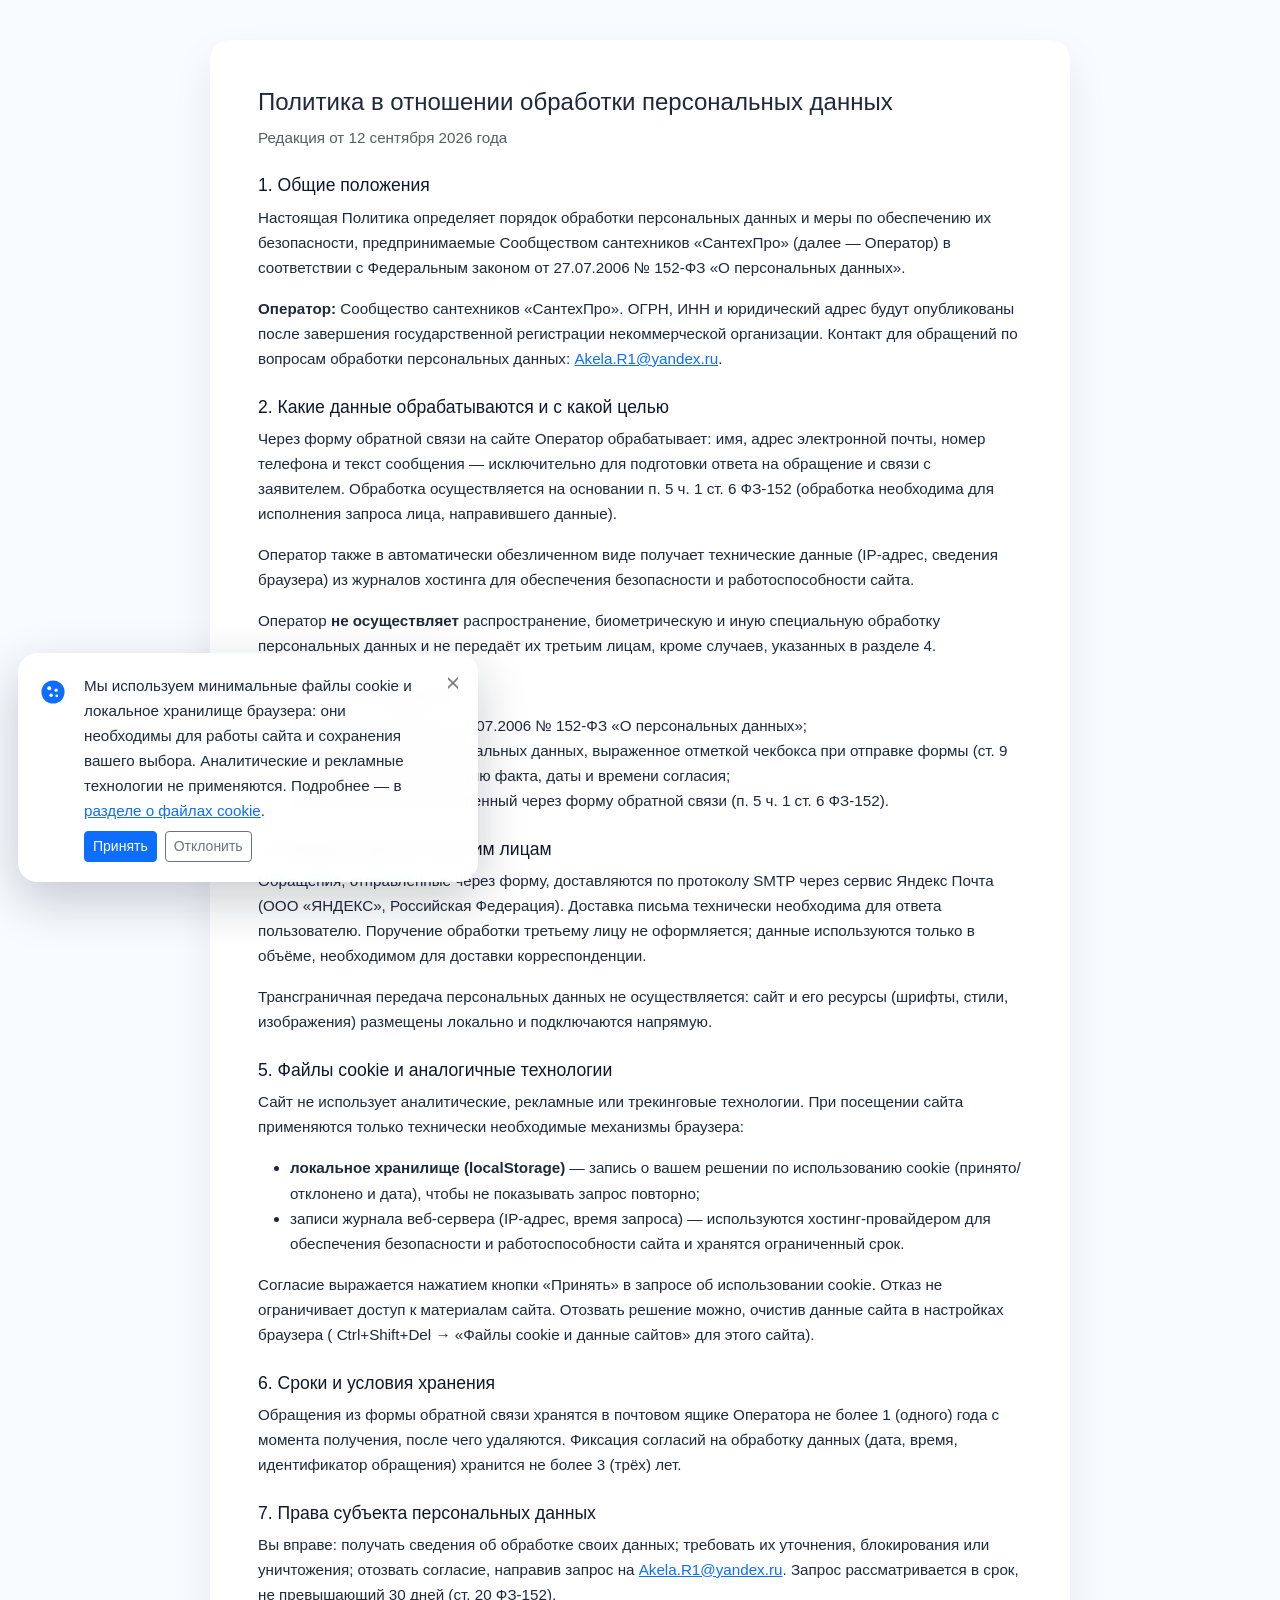
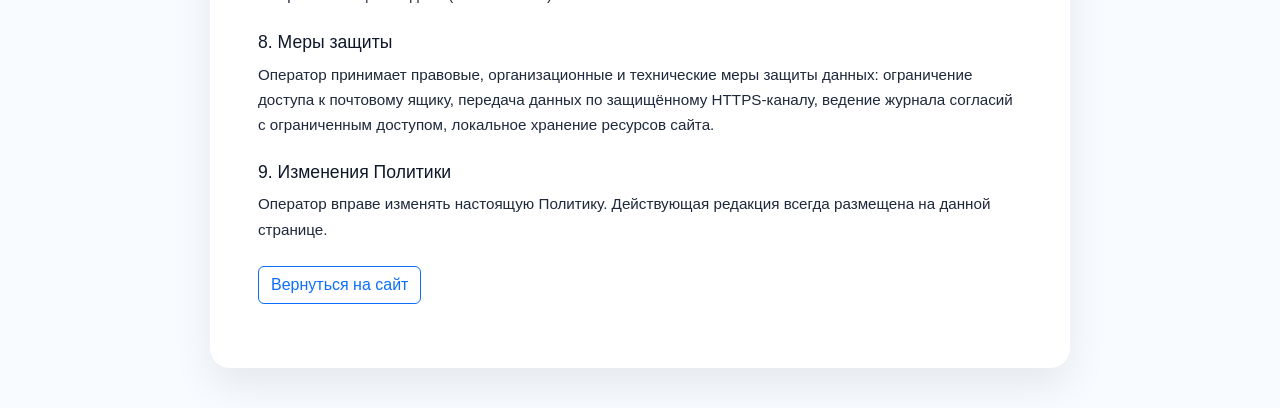
<file: politika.html>
<!DOCTYPE html>
<html lang="ru">
<head>
    <meta charset="UTF-8">
    <meta name="viewport" content="width=device-width, initial-scale=1.0">
    <title>Политика обработки персональных данных — Сообщество Сантехников</title>
    <link rel="icon" href="data:image/svg+xml,%3Csvg xmlns='http://www.w3.org/2000/svg' viewBox='0 0 24 24'%3E%3Cpath fill='%230d6efd' d='M22 5.2l-3.4 3.4-3.2-3.2L18.8 2A5 5 0 0 0 12.5 8.6L2.7 18.4a1.5 1.5 0 0 0 0 2.1l.8.8a1.5 1.5 0 0 0 2.1 0L15.4 11.5A5 5 0 0 0 22 5.2z'/%3E%3C/svg%3E">
    <link href="https://cdn.jsdelivr.net/npm/bootstrap@5.3.3/dist/css/bootstrap.min.css" rel="stylesheet">
    <style>
        body{font-family:'Inter',Arial,sans-serif;background:#f8fbff;color:#1e293b}
        .doc{max-width:860px;margin:40px auto;background:#fff;border-radius:1.25rem;
             box-shadow:0 18px 40px rgba(15,23,42,.08);padding:48px}
        h1{font-size:1.5rem}h2{font-size:1.1rem;margin-top:1.6rem;color:#0f172a}
        p,li{font-size:.95rem;line-height:1.65}
        @media (max-width:576px){.doc{padding:24px;margin:16px}}
    </style>
</head>
<body>
    <main class="doc">
        <h1>Политика в отношении обработки персональных данных</h1>
        <p class="text-muted">Редакция от 12 сентября 2026 года</p>

        <h2>1. Общие положения</h2>
        <p>Настоящая Политика определяет порядок обработки персональных данных и меры по обеспечению их безопасности, предпринимаемые Сообществом сантехников «СантехПро» (далее — Оператор) в соответствии с Федеральным законом от 27.07.2006 № 152-ФЗ «О персональных данных».</p>
        <!-- TODO(владелец): укажите полные реквизиты организации после регистрации -->
        <p><strong>Оператор:</strong> Сообщество сантехников «СантехПро». ОГРН, ИНН и юридический адрес будут опубликованы после завершения государственной регистрации некоммерческой организации. Контакт для обращений по вопросам обработки персональных данных: <a href="mailto:Akela.R1@yandex.ru">Akela.R1@yandex.ru</a>.</p>

        <h2>2. Какие данные обрабатываются и с какой целью</h2>
        <p>Через форму обратной связи на сайте Оператор обрабатывает: имя, адрес электронной почты, номер телефона и текст сообщения — исключительно для подготовки ответа на обращение и связи с заявителем. Обработка осуществляется на основании п. 5 ч. 1 ст. 6 ФЗ-152 (обработка необходима для исполнения запроса лица, направившего данные).</p>
        <p>Оператор также в автоматически обезличенном виде получает технические данные (IP-адрес, сведения браузера) из журналов хостинга для обеспечения безопасности и работоспособности сайта.</p>
        <p>Оператор <strong>не осуществляет</strong> распространение, биометрическую и иную специальную обработку персональных данных и не передаёт их третьим лицам, кроме случаев, указанных в разделе 4.</p>

        <h2>3. Правовые основания</h2>
        <ul>
            <li>Федеральный закон от 27.07.2006 № 152-ФЗ «О персональных данных»;</li>
            <li>согласие субъекта персональных данных, выраженное отметкой чекбокса при отправке формы (ст. 9 ФЗ-152), включая фиксацию факта, даты и времени согласия;</li>
            <li>запрос субъекта, направленный через форму обратной связи (п. 5 ч. 1 ст. 6 ФЗ-152).</li>
        </ul>

        <h2>4. Передача данных третьим лицам</h2>
        <p>Обращения, отправленные через форму, доставляются по протоколу SMTP через сервис Яндекс Почта (ООО «ЯНДЕКС», Российская Федерация). Доставка письма технически необходима для ответа пользователю. Поручение обработки третьему лицу не оформляется; данные используются только в объёме, необходимом для доставки корреспонденции.</p>
        <p>Трансграничная передача персональных данных не осуществляется: сайт и его ресурсы (шрифты, стили, изображения) размещены локально и подключаются напрямую.</p>

        <h2 id="cookies">5. Файлы cookie и аналогичные технологии</h2>
        <p>Сайт не использует аналитические, рекламные или трекинговые технологии. При посещении сайта применяются только технически необходимые механизмы браузера:</p>
        <ul>
            <li><strong>локальное хранилище (localStorage)</strong> — запись о вашем решении по использованию cookie (принято/отклонено и дата), чтобы не показывать запрос повторно;</li>
            <li>записи журнала веб-сервера (IP-адрес, время запроса) — используются хостинг-провайдером для обеспечения безопасности и работоспособности сайта и хранятся ограниченный срок.</li>
        </ul>
        <p>Согласие выражается нажатием кнопки «Принять» в запросе об использовании cookie. Отказ не ограничивает доступ к материалам сайта. Отозвать решение можно, очистив данные сайта в настройках браузера ( Ctrl+Shift+Del → «Файлы cookie и данные сайтов» для этого сайта).</p>

        <h2>6. Сроки и условия хранения</h2>
        <p>Обращения из формы обратной связи хранятся в почтовом ящике Оператора не более 1 (одного) года с момента получения, после чего удаляются. Фиксация согласий на обработку данных (дата, время, идентификатор обращения) хранится не более 3 (трёх) лет.</p>

        <h2>7. Права субъекта персональных данных</h2>
        <p>Вы вправе: получать сведения об обработке своих данных; требовать их уточнения, блокирования или уничтожения; отозвать согласие, направив запрос на <a href="mailto:Akela.R1@yandex.ru">Akela.R1@yandex.ru</a>. Запрос рассматривается в срок, не превышающий 30 дней (ст. 20 ФЗ-152).</p>

        <h2>8. Меры защиты</h2>
        <p>Оператор принимает правовые, организационные и технические меры защиты данных: ограничение доступа к почтовому ящику, передача данных по защищённому HTTPS-каналу, ведение журнала согласий с ограниченным доступом, локальное хранение ресурсов сайта.</p>

        <h2>9. Изменения Политики</h2>
        <p>Оператор вправе изменять настоящую Политику. Действующая редакция всегда размещена на данной странице.</p>

        <p class="mt-4"><a href="index.html" class="btn btn-outline-primary">Вернуться на сайт</a></p>
    </main>

    <div class="cookie-banner" id="cookieBanner" role="dialog" aria-live="polite" aria-label="Согласие на использование cookie" hidden>
        <div class="d-flex align-items-start gap-3">
            <svg width="30" height="30" viewBox="0 0 24 24" aria-hidden="true" class="flex-shrink-0 mt-1">
                <circle cx="12" cy="12" r="9.25" fill="#0d6efd"/>
                <circle cx="9" cy="9" r="1.6" fill="#fff"/>
                <circle cx="14.5" cy="10.5" r="1.3" fill="#fff"/>
                <circle cx="10.5" cy="14.5" r="1.4" fill="#fff"/>
                <circle cx="15" cy="15" r="1.1" fill="#fff"/>
            </svg>
            <div>
                <p class="mb-2">Мы используем минимальные файлы cookie и локальное хранилище браузера: они необходимы для работы сайта и сохранения вашего выбора. Аналитические и рекламные технологии не применяются. Подробнее — в <a href="#cookies">разделе о файлах cookie</a>.</p>
                <div class="d-flex gap-2 flex-wrap">
                    <button type="button" class="btn btn-primary btn-sm" id="cookieAccept">Принять</button>
                    <button type="button" class="btn btn-outline-secondary btn-sm" id="cookieDecline">Отклонить</button>
                </div>
            </div>
            <button type="button" class="btn-close ms-auto" id="cookieClose" aria-label="Закрыть"></button>
        </div>
    </div>
    <style>
        .cookie-banner{position:fixed;left:18px;bottom:18px;z-index:1080;max-width:460px;padding:1.25rem;
            border-radius:1.25rem;background:rgba(255,255,255,.95);backdrop-filter:blur(10px);
            box-shadow:0 18px 50px rgba(15,23,42,.22);font-size:.9rem;animation:cookieUp .4s ease}
        @media (max-width:576px){.cookie-banner{left:12px;right:12px;bottom:12px;max-width:none;padding:1rem}}
        @media print{.cookie-banner{display:none!important}}
        @keyframes cookieUp{from{opacity:0;transform:translateY(16px)}to{opacity:1;transform:none}}
    </style>
    <script>
        (function () {
            const banner = document.getElementById('cookieBanner');
            if (!banner || localStorage.getItem('cookieConsent')) return;
            banner.hidden = false;
            const save = decision => {
                localStorage.setItem('cookieConsent', JSON.stringify({ decision, at: new Date().toISOString() }));
                banner.hidden = true;
            };
            document.getElementById('cookieAccept').addEventListener('click', () => save('accepted'));
            document.getElementById('cookieDecline').addEventListener('click', () => save('declined'));
            document.getElementById('cookieClose').addEventListener('click', () => { banner.hidden = true; });
        })();
    </script>
</body>
</html>
</file>
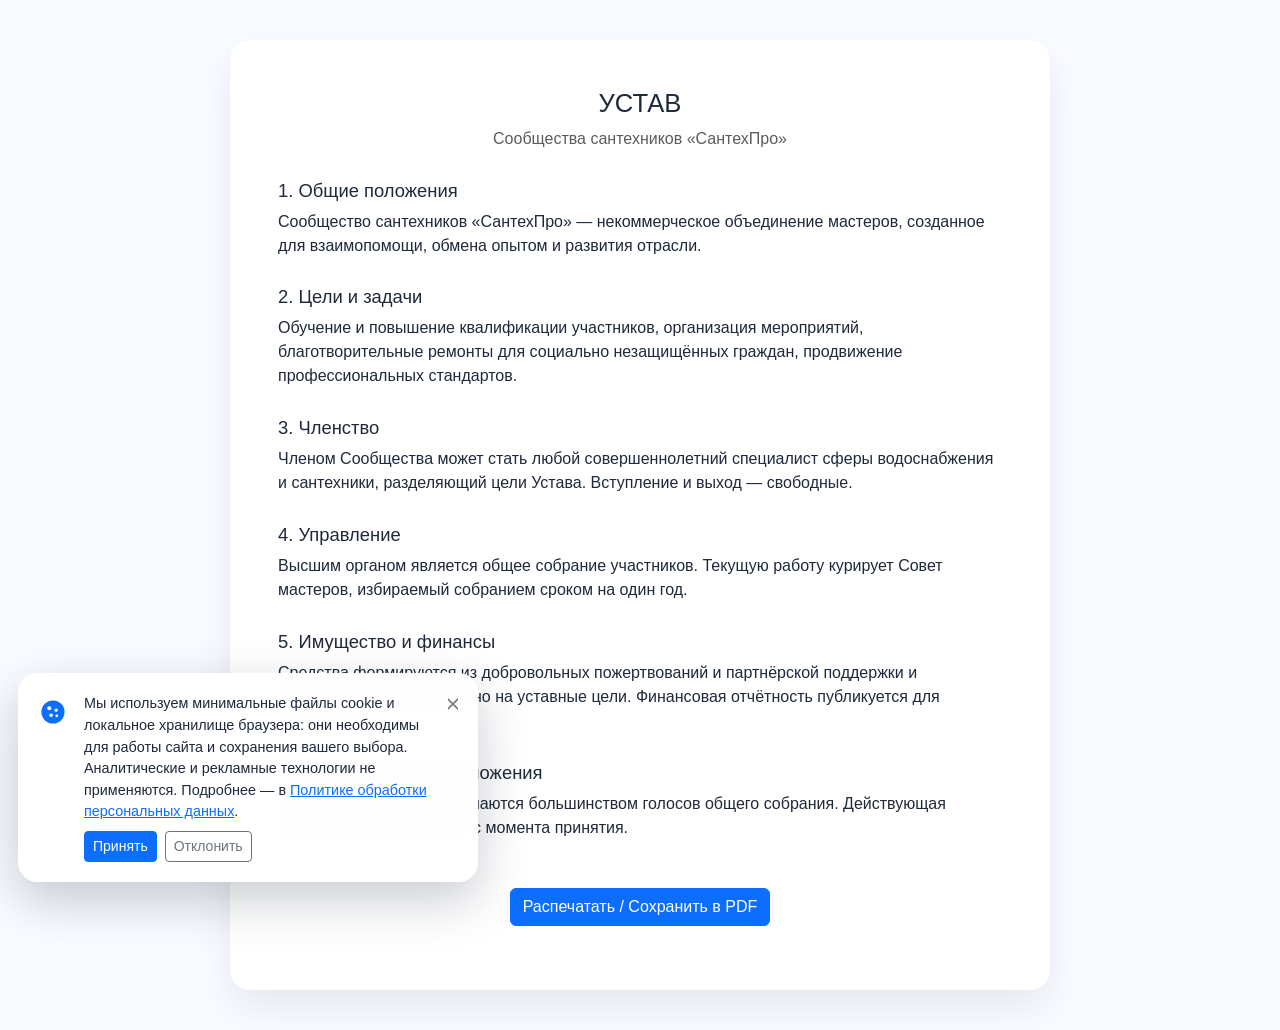
<file: ustav.html>
<!DOCTYPE html>
<html lang="ru">
<head>
    <meta charset="UTF-8">
    <meta name="viewport" content="width=device-width, initial-scale=1.0">
    <title>Устав — Сообщество Сантехников</title>
    <link href="https://cdn.jsdelivr.net/npm/bootstrap@5.3.3/dist/css/bootstrap.min.css" rel="stylesheet">
    <style>
        body{font-family:'Inter',Arial,sans-serif;background:#f8fbff;color:#1e293b}
        .doc{max-width:820px;margin:40px auto;background:#fff;border-radius:1.25rem;
             box-shadow:0 18px 40px rgba(15,23,42,.08);padding:48px}
        h1{font-size:1.6rem}h2{font-size:1.15rem;margin-top:1.8rem}
        @media print{.doc{box-shadow:none;margin:0;border-radius:0}body{background:#fff}.no-print{display:none!important}}
        @media (max-width:576px){.doc{padding:24px;margin:16px}}
    </style>
</head>
<body>
    <main class="doc">
        <h1 class="text-center">УСТАВ</h1>
        <p class="text-center text-muted mb-4">Сообщества сантехников «СантехПро»</p>
        <h2>1. Общие положения</h2>
        <p>Сообщество сантехников «СантехПро» — некоммерческое объединение мастеров, созданное для взаимопомощи, обмена опытом и развития отрасли.</p>
        <h2>2. Цели и задачи</h2>
        <p>Обучение и повышение квалификации участников, организация мероприятий, благотворительные ремонты для социально незащищённых граждан, продвижение профессиональных стандартов.</p>
        <h2>3. Членство</h2>
        <p>Членом Сообщества может стать любой совершеннолетний специалист сферы водоснабжения и сантехники, разделяющий цели Устава. Вступление и выход — свободные.</p>
        <h2>4. Управление</h2>
        <p>Высшим органом является общее собрание участников. Текущую работу курирует Совет мастеров, избираемый собранием сроком на один год.</p>
        <h2>5. Имущество и финансы</h2>
        <p>Средства формируются из добровольных пожертвований и партнёрской поддержки и расходуются исключительно на уставные цели. Финансовая отчётность публикуется для участников.</p>
        <h2>6. Заключительные положения</h2>
        <p>Изменения в Устав принимаются большинством голосов общего собрания. Действующая редакция вступает в силу с момента принятия.</p>
        <p class="no-print text-center mt-5"><button class="btn btn-primary" onclick="window.print()">Распечатать / Сохранить в PDF</button></p>
    </main>

    <div class="cookie-banner" id="cookieBanner" role="dialog" aria-live="polite" aria-label="Согласие на использование cookie" hidden>
        <div class="d-flex align-items-start gap-3">
            <svg width="30" height="30" viewBox="0 0 24 24" aria-hidden="true" class="flex-shrink-0 mt-1">
                <circle cx="12" cy="12" r="9.25" fill="#0d6efd"/>
                <circle cx="9" cy="9" r="1.6" fill="#fff"/>
                <circle cx="14.5" cy="10.5" r="1.3" fill="#fff"/>
                <circle cx="10.5" cy="14.5" r="1.4" fill="#fff"/>
                <circle cx="15" cy="15" r="1.1" fill="#fff"/>
            </svg>
            <div>
                <p class="mb-2">Мы используем минимальные файлы cookie и локальное хранилище браузера: они необходимы для работы сайта и сохранения вашего выбора. Аналитические и рекламные технологии не применяются. Подробнее — в <a href="politika.html">Политике обработки персональных данных</a>.</p>
                <div class="d-flex gap-2 flex-wrap">
                    <button type="button" class="btn btn-primary btn-sm" id="cookieAccept">Принять</button>
                    <button type="button" class="btn btn-outline-secondary btn-sm" id="cookieDecline">Отклонить</button>
                </div>
            </div>
            <button type="button" class="btn-close ms-auto" id="cookieClose" aria-label="Закрыть"></button>
        </div>
    </div>
    <style>
        .cookie-banner{position:fixed;left:18px;bottom:18px;z-index:1080;max-width:460px;padding:1.25rem;
            border-radius:1.25rem;background:rgba(255,255,255,.95);backdrop-filter:blur(10px);
            box-shadow:0 18px 50px rgba(15,23,42,.22);font-size:.9rem;animation:cookieUp .4s ease}
        @media (max-width:576px){.cookie-banner{left:12px;right:12px;bottom:12px;max-width:none;padding:1rem}}
        @media print{.cookie-banner{display:none!important}}
        @keyframes cookieUp{from{opacity:0;transform:translateY(16px)}to{opacity:1;transform:none}}
    </style>
    <script>
        (function () {
            const banner = document.getElementById('cookieBanner');
            if (!banner || localStorage.getItem('cookieConsent')) return;
            banner.hidden = false;
            const save = decision => {
                localStorage.setItem('cookieConsent', JSON.stringify({ decision, at: new Date().toISOString() }));
                banner.hidden = true;
            };
            document.getElementById('cookieAccept').addEventListener('click', () => save('accepted'));
            document.getElementById('cookieDecline').addEventListener('click', () => save('declined'));
            document.getElementById('cookieClose').addEventListener('click', () => { banner.hidden = true; });
        })();
    </script>
</body>
</html>
</file>
<file: styles.css>
@font-face{
    font-family:'Inter';
    font-style:normal;
    font-weight:400;
    font-display:swap;
    src:url('fonts/inter-cyrillic-400.woff2') format('woff2');
    unicode-range:U+0301,U+0400-045F,U+0490-0491,U+04B0-04B1,U+2116;
}
@font-face{
    font-family:'Inter';
    font-style:normal;
    font-weight:400;
    font-display:swap;
    src:url('fonts/inter-latin-400.woff2') format('woff2');
    unicode-range:U+0000-00FF,U+0131,U+0152-0153,U+02BB-02BC,U+02C6,U+02DA,U+02DC,U+2000-206F,U+2074,U+20AC,U+2122,U+2191,U+2193,U+2212,U+2215,U+FEFF,U+FFFD;
}
@font-face{
    font-family:'Inter';
    font-style:normal;
    font-weight:500;
    font-display:swap;
    src:url('fonts/inter-cyrillic-500.woff2') format('woff2');
    unicode-range:U+0301,U+0400-045F,U+0490-0491,U+04B0-04B1,U+2116;
}
@font-face{
    font-family:'Inter';
    font-style:normal;
    font-weight:500;
    font-display:swap;
    src:url('fonts/inter-latin-500.woff2') format('woff2');
    unicode-range:U+0000-00FF,U+0131,U+0152-0153,U+02BB-02BC,U+02C6,U+02DA,U+02DC,U+2000-206F,U+2074,U+20AC,U+2122,U+2191,U+2193,U+2212,U+2215,U+FEFF,U+FFFD;
}
@font-face{
    font-family:'Inter';
    font-style:normal;
    font-weight:600;
    font-display:swap;
    src:url('fonts/inter-cyrillic-600.woff2') format('woff2');
    unicode-range:U+0301,U+0400-045F,U+0490-0491,U+04B0-04B1,U+2116;
}
@font-face{
    font-family:'Inter';
    font-style:normal;
    font-weight:600;
    font-display:swap;
    src:url('fonts/inter-latin-600.woff2') format('woff2');
    unicode-range:U+0000-00FF,U+0131,U+0152-0153,U+02BB-02BC,U+02C6,U+02DA,U+02DC,U+2000-206F,U+2074,U+20AC,U+2122,U+2191,U+2193,U+2212,U+2215,U+FEFF,U+FFFD;
}
@font-face{
    font-family:'Inter';
    font-style:normal;
    font-weight:700;
    font-display:swap;
    src:url('fonts/inter-cyrillic-700.woff2') format('woff2');
    unicode-range:U+0301,U+0400-045F,U+0490-0491,U+04B0-04B1,U+2116;
}
@font-face{
    font-family:'Inter';
    font-style:normal;
    font-weight:700;
    font-display:swap;
    src:url('fonts/inter-latin-700.woff2') format('woff2');
    unicode-range:U+0000-00FF,U+0131,U+0152-0153,U+02BB-02BC,U+02C6,U+02DA,U+02DC,U+2000-206F,U+2074,U+20AC,U+2122,U+2191,U+2193,U+2212,U+2215,U+FEFF,U+FFFD;
}
@font-face{
    font-family:'Inter';
    font-style:normal;
    font-weight:800;
    font-display:swap;
    src:url('fonts/inter-cyrillic-800.woff2') format('woff2');
    unicode-range:U+0301,U+0400-045F,U+0490-0491,U+04B0-04B1,U+2116;
}
@font-face{
    font-family:'Inter';
    font-style:normal;
    font-weight:800;
    font-display:swap;
    src:url('fonts/inter-latin-800.woff2') format('woff2');
    unicode-range:U+0000-00FF,U+0131,U+0152-0153,U+02BB-02BC,U+02C6,U+02DA,U+02DC,U+2000-206F,U+2074,U+20AC,U+2122,U+2191,U+2193,U+2212,U+2215,U+FEFF,U+FFFD;
}
:root{
    --primary:#0d6efd;
    --primary-2:#2aa8ff;
    --dark:#0f172a;
    --card:#ffffff;
    --bg:#f8fbff;
    --text:#1e293b;
}
*{box-sizing:border-box}
html{scroll-behavior:smooth; overflow-x:hidden}
body{
    font-family:'Inter',sans-serif;
    background:var(--bg);
    color:var(--text);
    overflow-x:hidden;
    padding-top:72px;
}
body::before{
    content:'';
    position:fixed;
    inset:0;
    background:
        radial-gradient(circle at top left, rgba(13,110,253,.09), transparent 30%),
        radial-gradient(circle at bottom right, rgba(42,168,255,.08), transparent 28%);
    pointer-events:none;
    z-index:-2;
}
.navbar{backdrop-filter:blur(10px); box-shadow:0 8px 30px rgba(15,23,42,.12)}
.hero{
    position:relative;
    min-height:100vh;
    display:flex;
    align-items:center;
    color:#fff;
    background:linear-gradient(rgba(4,9,20,.72), rgba(4,9,20,.62)), url('images/hero-bg.svg') center/cover;
    padding:120px 0 90px;
    isolation:isolate;
    overflow:hidden;
}
.hero::after{
    content:'';
    position:absolute;
    inset:-40% -10%;
    background:radial-gradient(circle, rgba(255,255,255,.16) 0, rgba(255,255,255,0) 60%);
    animation: floatGlow 10s ease-in-out infinite;
    z-index:-1;
}
.hero-badge{
    display:inline-flex;
    gap:.5rem;
    align-items:center;
    padding:.55rem 1rem;
    border:1px solid rgba(255,255,255,.2);
    border-radius:999px;
    background:rgba(255,255,255,.1);
    backdrop-filter:blur(10px);
    margin-bottom:1.25rem;
}
.section{padding:90px 0}
.section-title{font-weight:800; letter-spacing:-.03em; margin-bottom:1rem}
.section-subtitle{max-width:720px; margin:0 auto 3rem; color:#64748b}
.glass-card,
.news-card,
.project-card{
    border:0;
    border-radius:1.25rem;
    overflow:hidden;
    background:rgba(255,255,255,.78);
    backdrop-filter:blur(10px);
    box-shadow:0 18px 40px rgba(15,23,42,.08);
    transition:transform .35s ease, box-shadow .35s ease, border-color .35s ease;
}
.news-card:hover,
.project-card:hover,
.glass-card:hover{
    transform:translateY(-10px) scale(1.01);
    box-shadow:0 24px 60px rgba(15,23,42,.14);
}
.hero .btn{padding:.9rem 1.4rem; border-radius:999px; font-weight:600}
.btn-primary{box-shadow:0 14px 30px rgba(13,110,253,.28)}
.btn-primary:hover{transform:translateY(-1px)}
.icon-bubble{
    width:72px; height:72px; border-radius:20px;
    display:grid; place-items:center;
    background:linear-gradient(135deg, rgba(13,110,253,.14), rgba(42,168,255,.18));
    color:var(--primary);
    margin:0 auto 1rem;
    box-shadow: inset 0 1px 0 rgba(255,255,255,.8);
}
.parallax{
    position:absolute;
    inset:auto 0 0 0;
    height:130px;
    background:linear-gradient(to top, rgba(248,251,255,1), rgba(248,251,255,0));
}
.floating-shape{
    position:absolute;
    border-radius:50%;
    filter:blur(2px);
    opacity:.25;
    animation: drift 14s ease-in-out infinite;
}
.shape1{width:90px;height:90px;left:6%;top:18%;background:#2aa8ff}
.shape2{width:130px;height:130px;right:8%;top:20%;background:#fff;animation-delay:-5s}
.shape3{width:70px;height:70px;left:12%;bottom:12%;background:#0d6efd;animation-delay:-9s}
.reveal{opacity:0; transform:translateY(24px); transition:all .8s ease}
.reveal.visible{opacity:1; transform:none}
.pulse-dot{display:inline-block;width:10px;height:10px;border-radius:50%;background:#22c55e;box-shadow:0 0 0 0 rgba(34,197,94,.6);animation:pulse 2s infinite}
footer{background:#0b1220; color:#e2e8f0; padding:40px 0}
.modal-content{border-radius:1.25rem; border:0; box-shadow:0 24px 70px rgba(15,23,42,.18)}
.form-control, .form-select{
    border-radius:1rem; padding:.9rem 1rem; border-color:#dbe4f0;
}
.form-control:focus{box-shadow:0 0 0 .2rem rgba(13,110,253,.12)}
.scroll-top{
    position:fixed; right:18px; bottom:18px; z-index:1030;
    width:48px; height:48px; border-radius:50%; border:0;
    background:linear-gradient(135deg, var(--primary), var(--primary-2));
    color:#fff; box-shadow:0 12px 30px rgba(13,110,253,.3);
    opacity:0; visibility:hidden; transform:translateY(12px);
    transition:.3s ease;
}
.scroll-top.show{opacity:1; visibility:visible; transform:none}
.cookie-banner{
    position:fixed;
    left:18px;
    bottom:18px;
    z-index:1080;
    max-width:460px;
    padding:1.25rem;
    border-radius:1.25rem;
    background:rgba(255,255,255,.95);
    backdrop-filter:blur(10px);
    box-shadow:0 18px 50px rgba(15,23,42,.22);
    font-size:.9rem;
    animation:cookieUp .4s ease;
}
@media (max-width: 576px){
    .cookie-banner{
        left:12px;
        right:12px;
        bottom:12px;
        max-width:none;
        padding:1rem;
    }
}
@keyframes cookieUp{from{opacity:0; transform:translateY(16px)}to{opacity:1; transform:none}}
.project-image{
    width:100%;
    height:320px;
    object-fit:cover;
    display:block;
}
/* Защита вёрстки карточек от длинных неразрывных строк (ссылки, аббревиатуры):
   лимиты символов в админке + этот перенос гарантируют отсутствие горизонтального переполнения */
.card-body, .glass-card{overflow-wrap:anywhere}
.badge{white-space:normal; overflow-wrap:anywhere}
/* Пагинация новостей на главной */
.pagination .page-item{margin:0 .15rem}
.pagination .page-link{border:0; border-radius:.75rem; box-shadow:0 6px 16px rgba(15,23,42,.08); font-weight:500}
.pagination .page-item.active .page-link{box-shadow:0 10px 24px rgba(13,110,253,.3)}
@media (max-width: 991.98px){
    .navbar-collapse{
        background:rgba(15, 23, 42, 0.98);
        border-radius:1rem;
        padding:1rem;
        margin-top:.75rem;
        box-shadow:0 18px 40px rgba(15,23,42,.18);
    }
    .navbar-nav .nav-link{
        padding:.75rem 1rem;
    }
    .hero{
        min-height:auto;
        padding:110px 0 70px;
    }
    .section{
        padding:70px 0;
    }
    .display-3{
        font-size:calc(1.5rem + 4vw);
    }
}
@media (max-width: 576px){
    .project-image{
        height:240px;
    }
    .hero .lead{
        font-size:1.1rem !important;
    }
    .hero .d-flex{
        gap:.75rem !important;
    }
    .hero .btn{
        width:100%;
        max-width:260px;
    }
}
/* iPhone SE (320px) and similarly narrow screens */
@media (max-width: 360px){
    body{
        padding-top:62px;
    }
    .navbar-brand{
        font-size:1rem;
    }
    .navbar-brand i{
        font-size:.9rem;
    }
    .hero{
        padding:90px 0 60px;
        text-align:center;
    }
    .hero-badge{
        font-size:.8rem;
        padding:.45rem .8rem;
        margin-bottom:1rem;
    }
    .display-3{
        font-size:1.55rem;
    }
    .hero .lead{
        font-size:1rem !important;
    }
    .hero .btn{
        max-width:100%;
        padding:.75rem 1rem;
        font-size:.95rem;
    }
    .section{
        padding:56px 0;
    }
    .section-title{
        font-size:1.4rem;
    }
    .section-subtitle{
        font-size:.9rem;
        margin-bottom:2rem;
    }
    .glass-card,
    .news-card,
    .project-card{
        border-radius:1rem;
    }
    .glass-card.p-4,
    .card-body.p-4{
        padding:1.1rem !important;
    }
    .glass-card h4,
    .card-title{
        font-size:1.05rem;
    }
    .glass-card p,
    .card-text{
        font-size:.9rem;
    }
    .icon-bubble{
        width:58px;
        height:58px;
        border-radius:16px;
    }
    .icon-bubble i{
        font-size:1.3rem !important;
    }
    .parallax{
        height:70px;
    }
}
@keyframes floatGlow{0%,100%{transform:translate3d(0,0,0) scale(1)}50%{transform:translate3d(3%,2%,0) scale(1.06)}}
@keyframes drift{0%,100%{transform:translateY(0) translateX(0)}50%{transform:translateY(-18px) translateX(10px)}}
@keyframes pulseSt{0%{box-shadow:0 0 0 0 var(--st-glow)}70%{box-shadow:0 0 0 9px rgba(0,0,0,0)}100%{box-shadow:0 0 0 0 rgba(0,0,0,0)}}
@keyframes pulse{0%{box-shadow:0 0 0 0 rgba(34,197,94,.6)}70%{box-shadow:0 0 0 16px rgba(34,197,94,0)}100%{box-shadow:0 0 0 0 rgba(34,197,94,0)}}
/* Попап результата формы «Контакты» */
.contact-modal-icon{width:88px;height:88px;border-radius:50%;display:grid;place-items:center;margin:0 auto 1.25rem;color:#fff;box-shadow:0 14px 30px rgba(15,23,42,.18)}
.contact-modal-icon.ok{background:linear-gradient(135deg,#16a34a,#4ade80)}
.contact-modal-icon.err{background:linear-gradient(135deg,#dc2626,#f87171)}
/* Направления (нумерованные карточки 01-06) */
.direction-card{position:relative;overflow:hidden}
.direction-num{position:absolute;top:.75rem;right:1rem;font-size:2.2rem;font-weight:800;line-height:1;color:transparent;-webkit-text-stroke:1.5px rgba(13,110,253,.35);user-select:none}
.direction-card h5{padding-right:2.6rem}
/* Виджет пожертвования */
.btn-donate{border:1.5px solid #dbe4f0;border-radius:999px;padding:.6rem 1.2rem;font-weight:600;color:var(--text);background:#fff;transition:all .2s ease}
.btn-donate:hover{border-color:var(--primary);color:var(--primary)}
.btn-donate.active{border-color:var(--primary);background:linear-gradient(135deg,rgba(13,110,253,.12),rgba(42,168,255,.16));color:var(--primary);box-shadow:0 8px 20px rgba(13,110,253,.18)}
/* Полоса статистики на главной */
.stat-card{transition:transform .35s ease, box-shadow .35s ease}
.stat-num{font-size:2.4rem;font-weight:800;letter-spacing:-.03em;line-height:1.1;background:linear-gradient(135deg,var(--primary),var(--primary-2));-webkit-background-clip:text;background-clip:text;color:transparent;font-variant-numeric:tabular-nums}
@media (max-width:360px){.stat-num{font-size:1.9rem}}
/* Меню на узких десктопах (992-1199): 9 пунктов без переноса слов */
@media (min-width: 992px) and (max-width: 1199.98px){
    .navbar .nav-link{padding-left:.35rem;padding-right:.35rem;font-size:.875rem;white-space:nowrap}
    .navbar-brand{font-size:1.05rem}
}
/* Мягкие переносы для длинных русских слов в карточках */
.glass-card p, .glass-card h6, .stat-card .text-muted{hyphens:auto}
.don-sum{white-space:nowrap}
/* Открытые данные фонда: тег-чип и статусная строка поверх фирменной glass-карточки */
.doc-tag{padding:.32rem .75rem;border-radius:999px;background:rgba(13,110,253,.1);color:var(--primary);font-size:.72rem;font-weight:700;letter-spacing:.02em;white-space:nowrap;flex-shrink:0}
.doc-st{--st-color:#16a34a;--st-glow:rgba(34,197,94,.5);display:flex;align-items:center;gap:.5rem;font-size:.85rem;font-weight:600;color:var(--st-color)}
.doc-st i{width:9px;height:9px;border-radius:50%;background:var(--st-color);box-shadow:0 0 0 0 var(--st-glow);animation:pulseSt 2s infinite;flex-shrink:0}
.doc-st.st-red{--st-color:#dc2626;--st-glow:rgba(220,38,38,.5)}
.doc-st.st-orange{--st-color:#ea580c;--st-glow:rgba(234,88,12,.5)}
.doc-st.st-yellow{--st-color:#b45309;--st-glow:rgba(180,83,9,.5)}
.doc-st.st-purple{--st-color:#7c3aed;--st-glow:rgba(124,58,237,.5)}
</file>
